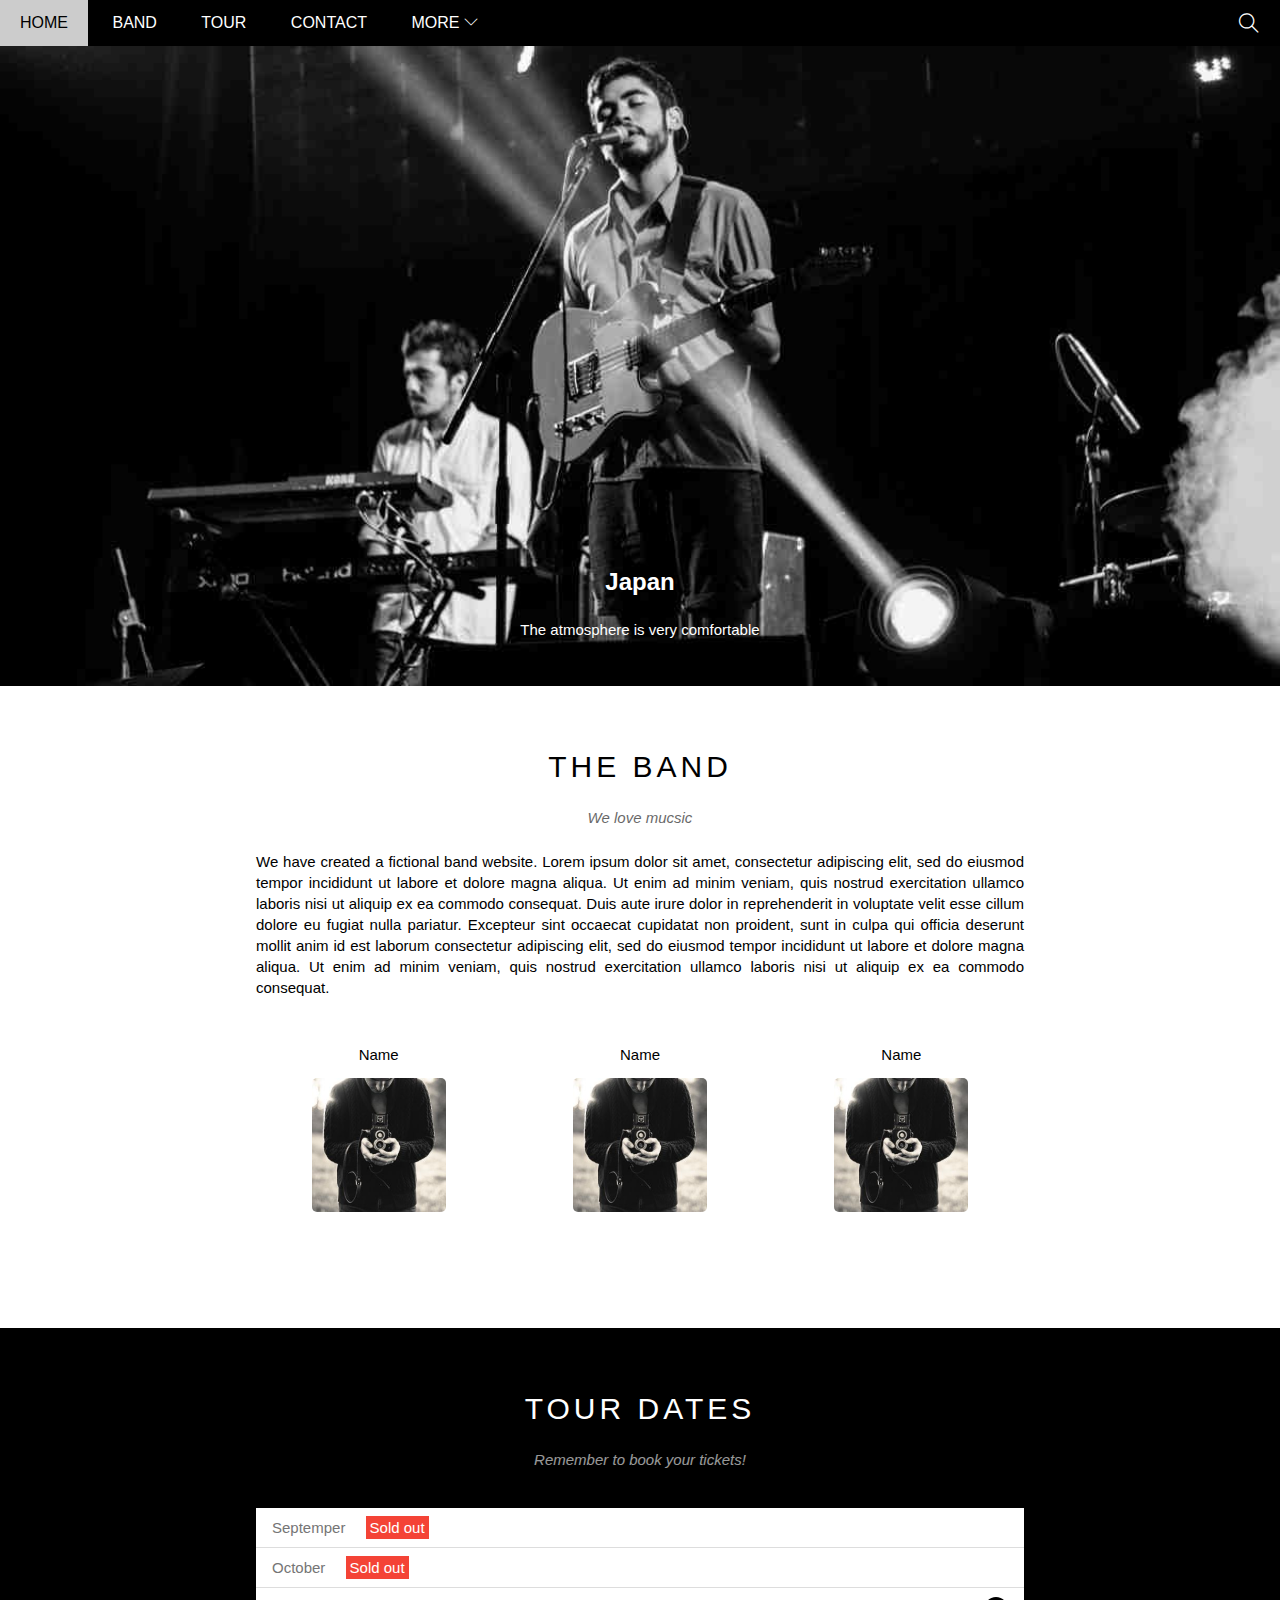
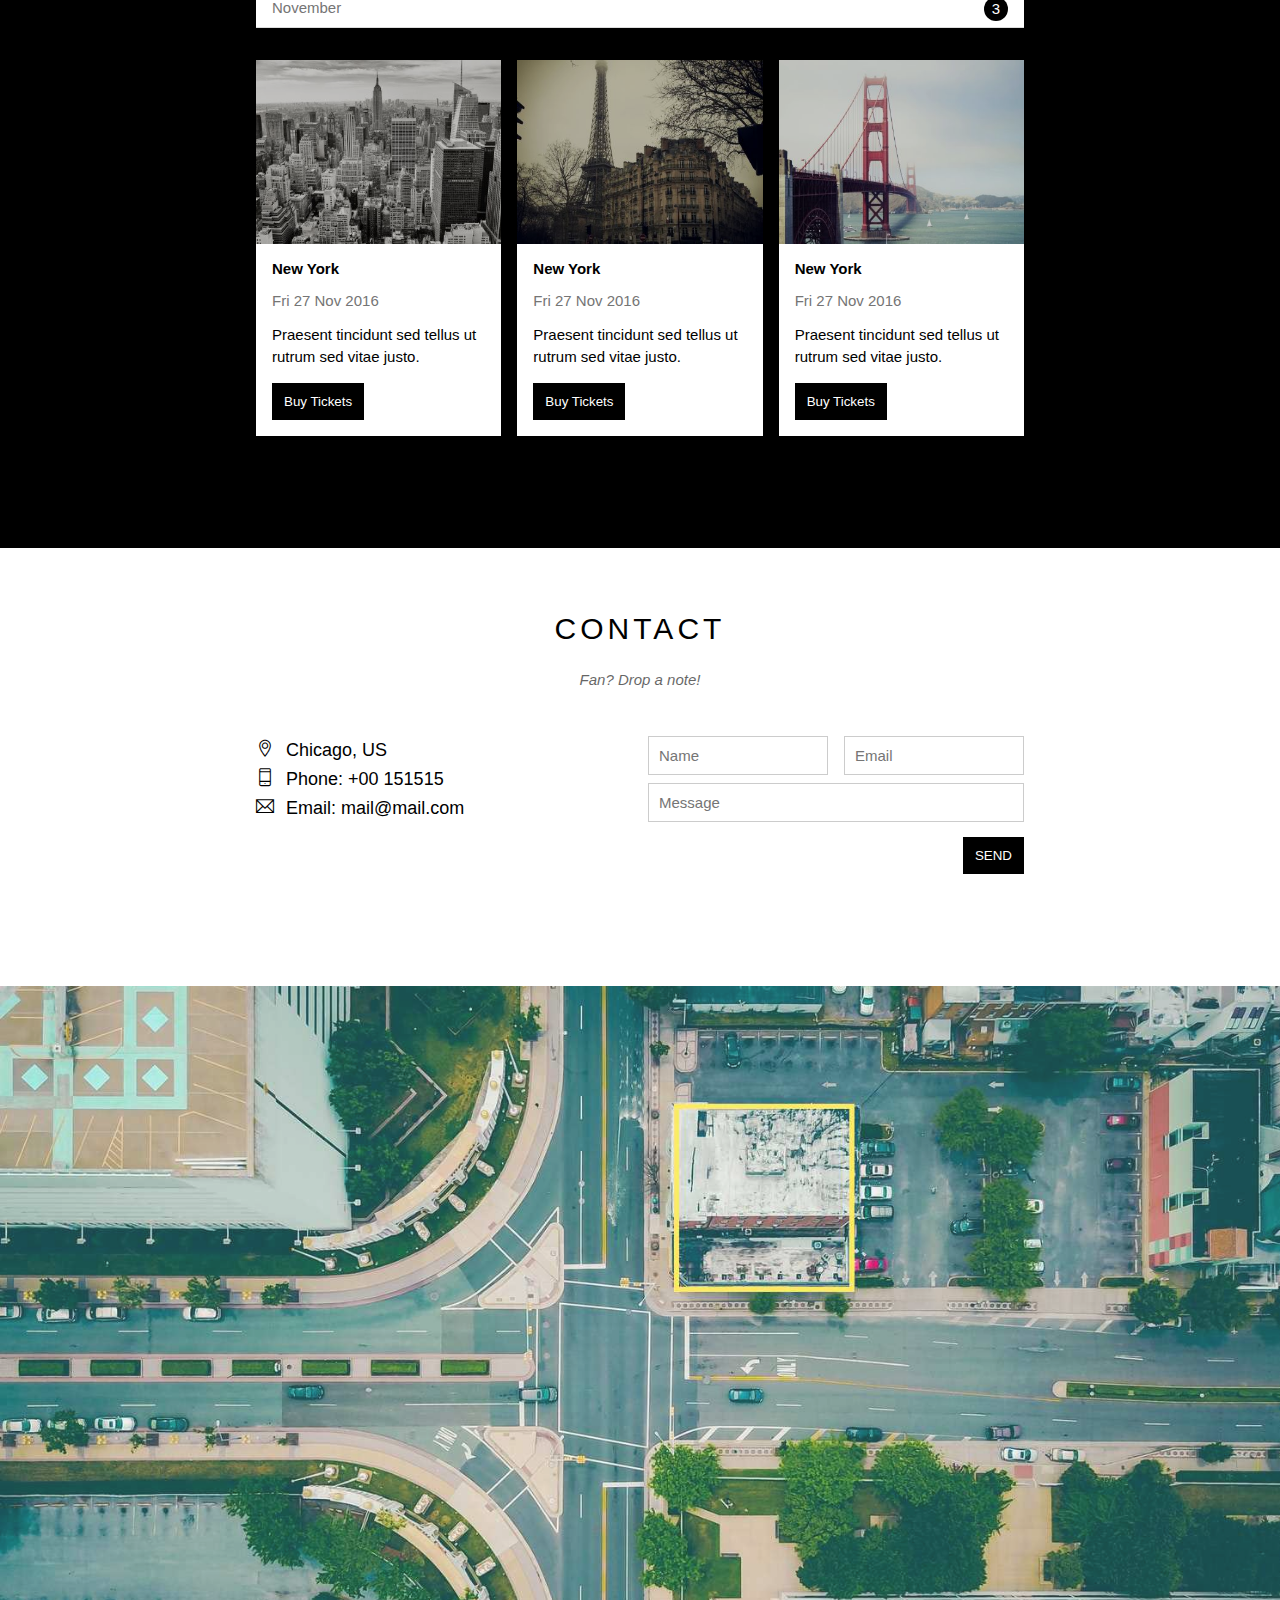
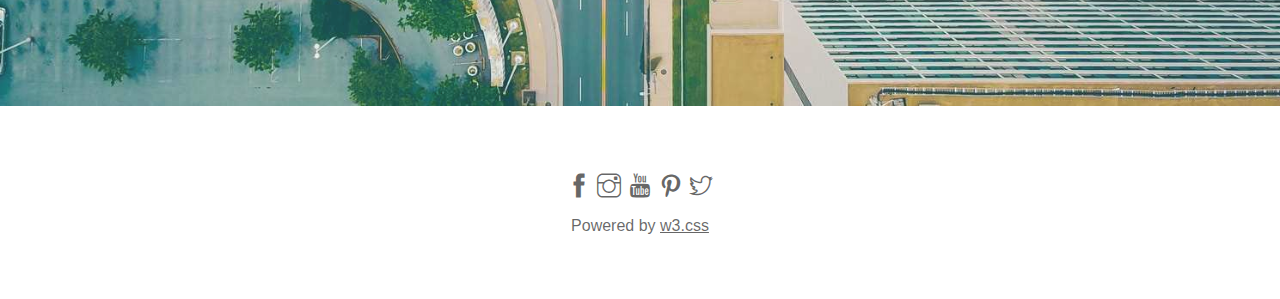
<file: index.html>
<!DOCTYPE html>
<html lang="en">
<head>
    <meta charset="UTF-8">
    <meta name="viewport" content="width=device-width, initial-scale=1.0">
    <title>The Band</title>
    <link rel="icon" href="https://i.pinimg.com/564x/3c/a7/85/3ca785189bca6b973f5dec49eaf86a78.jpg" type="image/x-icon" />
    <link rel="stylesheet" href="./assets/css/style.css">
    <link rel="stylesheet" href="./assets/themify-icons/themify-icons.css">
</head>
<body>
    <div id="main">
        <div id="header">
            <ul id="nav">
                <li><a href="#">Home</a></li>
                <li><a href="#band">Band</a></li>
                <li><a href="#tour">Tour</a></li>
                <li><a href="#contact">Contact</a></li>
                <li>
                    <a href="#">
                        More
                        <i class="nav-arrow-down ti-angle-down"></i>
                    </a>
                    <ul class="subnav">
                        <li><a href="#">Merchandies</a></li>
                        <li><a href="#">Extras</a></li>
                        <li><a href="#">Media</a></li>
                    </ul>
                </li>
            </ul>
            <div class="search-btn">
                <i class="search-icon ti-search"></i>
            </div>
        </div>


        <div id="slider">
            <div class="text-content">
                <h2 class="text-headingg">Japan</h2>
                <div class="text-discription">The atmosphere is very comfortable</div>
            </div>
        </div>

        
        <div id="content">
            <!-- About section -->
            <div id="band" class="content-section">
                <h2 class="section-heading">THE BAND</h2>
                <p class="section-sub-heading">We love mucsic</p>
                <p class="about-text">
                    We have created a fictional band website. 
                    Lorem ipsum dolor sit amet, consectetur adipiscing elit, sed do eiusmod tempor incididunt ut labore et dolore magna aliqua. 
                    Ut enim ad minim veniam, quis nostrud exercitation ullamco laboris nisi ut aliquip ex ea commodo consequat. 
                    Duis aute irure dolor in reprehenderit in voluptate velit esse cillum dolore eu fugiat nulla pariatur. 
                    Excepteur sint occaecat cupidatat non proident, sunt in culpa qui officia deserunt mollit anim id est laborum consectetur adipiscing elit, 
                    sed do eiusmod tempor incididunt ut labore et dolore magna aliqua. Ut enim ad minim veniam, quis nostrud exercitation ullamco laboris nisi ut aliquip ex ea commodo consequat.
                </p>
                <div class="row members-list">
                    <div class="col col-third text-center">
                        <p class="member-name">Name</p>
                        <img src="/assets/img/member1.jpg" alt="" class="member-img">
                    </div>

                    <div class="col col-third text-center">
                        <p class="member-name">Name</p>
                        <img src="/assets/img/member1.jpg" alt="" class="member-img">
                    </div>

                    <div class="col col-third text-center">
                        <p class="member-name">Name</p>
                        <img src="/assets/img/member1.jpg" alt="" class="member-img">
                    </div>
                </div>
                
            </div>

            <!-- Tour section -->
            <div id ="tour" class="tour-section">
                <div class="content-section">
                    <h2 class="section-heading text-white">TOUR DATES</h2>
                    <p class="section-sub-heading text-white">Remember to book your tickets!</p>

                    <!-- Tickets -->
                    <ul class="tickets-list">
                        <li>Septemper <span class="sold-out">Sold out</span></li>
                        <li>October <span class="sold-out">Sold out</span></li>
                        <li>November <span class="quantity">3</span></li>
                    </ul>

                    <!-- Places -->
                    <div class="row places-list">
                        <div class="col col-third">
                            <img src="/assets/img/card1.jpg" alt="New York" class="place-img">
                            <div class="place-body">
                                <h3 class="place-heading">New York</h3>
                                <p class="place-time">Fri 27 Nov 2016</p>
                                <div class="place-des">Praesent tincidunt sed tellus ut rutrum sed vitae justo.</div>
                                <button class="btn js-buy-ticket" >Buy Tickets</button>
                            </div>
                        </div>

                        <div class="col col-third">
                            <img src="/assets/img/card2.jpg" alt="New York" class="place-img">
                            <div class="place-body">
                                <h3 class="place-heading">New York</h3>
                                <p class="place-time">Fri 27 Nov 2016</p>
                                <div class="place-des">Praesent tincidunt sed tellus ut rutrum sed vitae justo.</div>
                                <button class="btn js-buy-ticket" >Buy Tickets</button>
                            </div>
                        </div>

                        <div class="col col-third">
                            <img src="/assets/img/card3.jpg" alt="New York" class="place-img">
                            <div class="place-body">
                                <h3 class="place-heading">New York</h3>
                                <p class="place-time">Fri 27 Nov 2016</p>
                                <div class="place-des">Praesent tincidunt sed tellus ut rutrum sed vitae justo.</div>
                                <button class="btn js-buy-ticket" >Buy Tickets</>
                            </div>
                        </div>
                    </div>
                </div>
            </div>


            <!-- Begin: Contact section -->
            <div id="contact" class="content-section">
                <h2 class="section-heading">CONTACT</h2>
                <p class="section-sub-heading">Fan? Drop a note!</p>
                
                <div class="row contact-content">
                    <div class="col col-half contact-info">
                        <p><i class="ti-location-pin"></i>Chicago, US</p>
                        <p><i class="ti-mobile"></i>Phone: +00 151515</p>
                        <p><i class="ti-email"></i>Email: mail@mail.com</p>
                    </div>
                    <div class="col col-half contact-form">
                        <form action="">
                            <div class="row">
                                <div class="col col-half">
                                    <input type="text" name="" placeholder="Name" required id="" class="form-control">
                                </div>
                                <div class="col col-half">
                                    <input type="email" name="" placeholder="Email" required id="" class="form-control">
                                </div>
                            
                              
                            </div>
                            
                            <div class="row mt-8 ">
                                <div class="col col-full">
                                    <input type="text" name="" placeholder="Message" required id="" class="form-control">
                                </div>
                            </div>

                            <input class="btn pull-center mt-16"  type="submit" value="SEND">
                        </form>
                    </div>
                </div>
    
            </div>
            <!-- End: Contact section -->
            <div class="map-section">
                <img src="/assets/img/map.jpg" alt="">
            </div>

            
        </div>


        <div id="footer">
            <div class="social-list">
                <a href=""><i class="ti-facebook"></i></a>
                <a href=""><i class="ti-instagram"></i></a>
                <a href=""><i class="ti-youtube"></i></a>
                <a href=""><i class="ti-pinterest"></i></a>
                <a href=""><i class="ti-twitter"></i></a>
                <a href=""><i class="ti-linked"></i></a>
            </div>
            <p class="copyright">Powered by <a href="">w3.css</a></p>
        </div>
 
    </div>

    <div class="modal js-modal">
        <div class="modal-container js-modal-contaner">
            <div class="modal-close js-modal-close">
                <i class="ti-close"></i>
            </div>

            <header class="modal-header">
                <i class="modal-heading-icon ti-bag"></i>
                <p class="modal-header-name">Tickets</p>
            </header>

            <div class="modal-body">
                <lable for="ticket-quantity"  class="modal-lable">
                    <i class="ti-shopping-cart"></i>
                    Tickets, $15 per person
                </lable>
                <input id="ticket-quantity" type="text" class="modal-input" placeholder="How many ?">

                <lable for="ticket-email"  class="modal-lable">
                    <i class="ti-user"></i>
                   Send To
                </lable>
                <input id="ticket-email" type="email" class="modal-input" placeholder="Enter email">
            
                <button id="buy-ticket">
                    Pay
                    <i class="ti-check"></i>
                </button>
            </div>

            <footer class="modal-footer">
                <p class="modal-help">Need <a href="#">help?</a></p>
            </footer>
        </div>
    </div>

    <script>
        const buyBtns = document.querySelectorAll('.js-buy-ticket')
        const modal = document.querySelector('.js-modal')
        const modalContainer = document.querySelector('.js-modal-contaner')
        const modalClose = document.querySelector('.js-modal-close')


        // Hàm hiển thị modal mua vé (thêm class open vào modal)
        function showBuyTickets() {
            modal.classList.add('open')
        }

        // Hàm ẩn modal mua vé (gở bỏ class open của modal)
        function hideBuyTickets() {
            modal.classList.remove('open')
        }


        // Lặp qua từng thẻ button và nghe hành vi click
        for (const buyBtn of buyBtns) {
            buyBtn.addEventListener('click', showBuyTickets)
        }


        // Nghe hành vi click vào button close
        modalClose.addEventListener('click',hideBuyTickets)

        modal.addEventListener('click',hideBuyTickets )

        modalContainer.addEventListener('click',function (event) {
            event.stopPropagation()
        })
    </script>

</body>
</html>
</file>
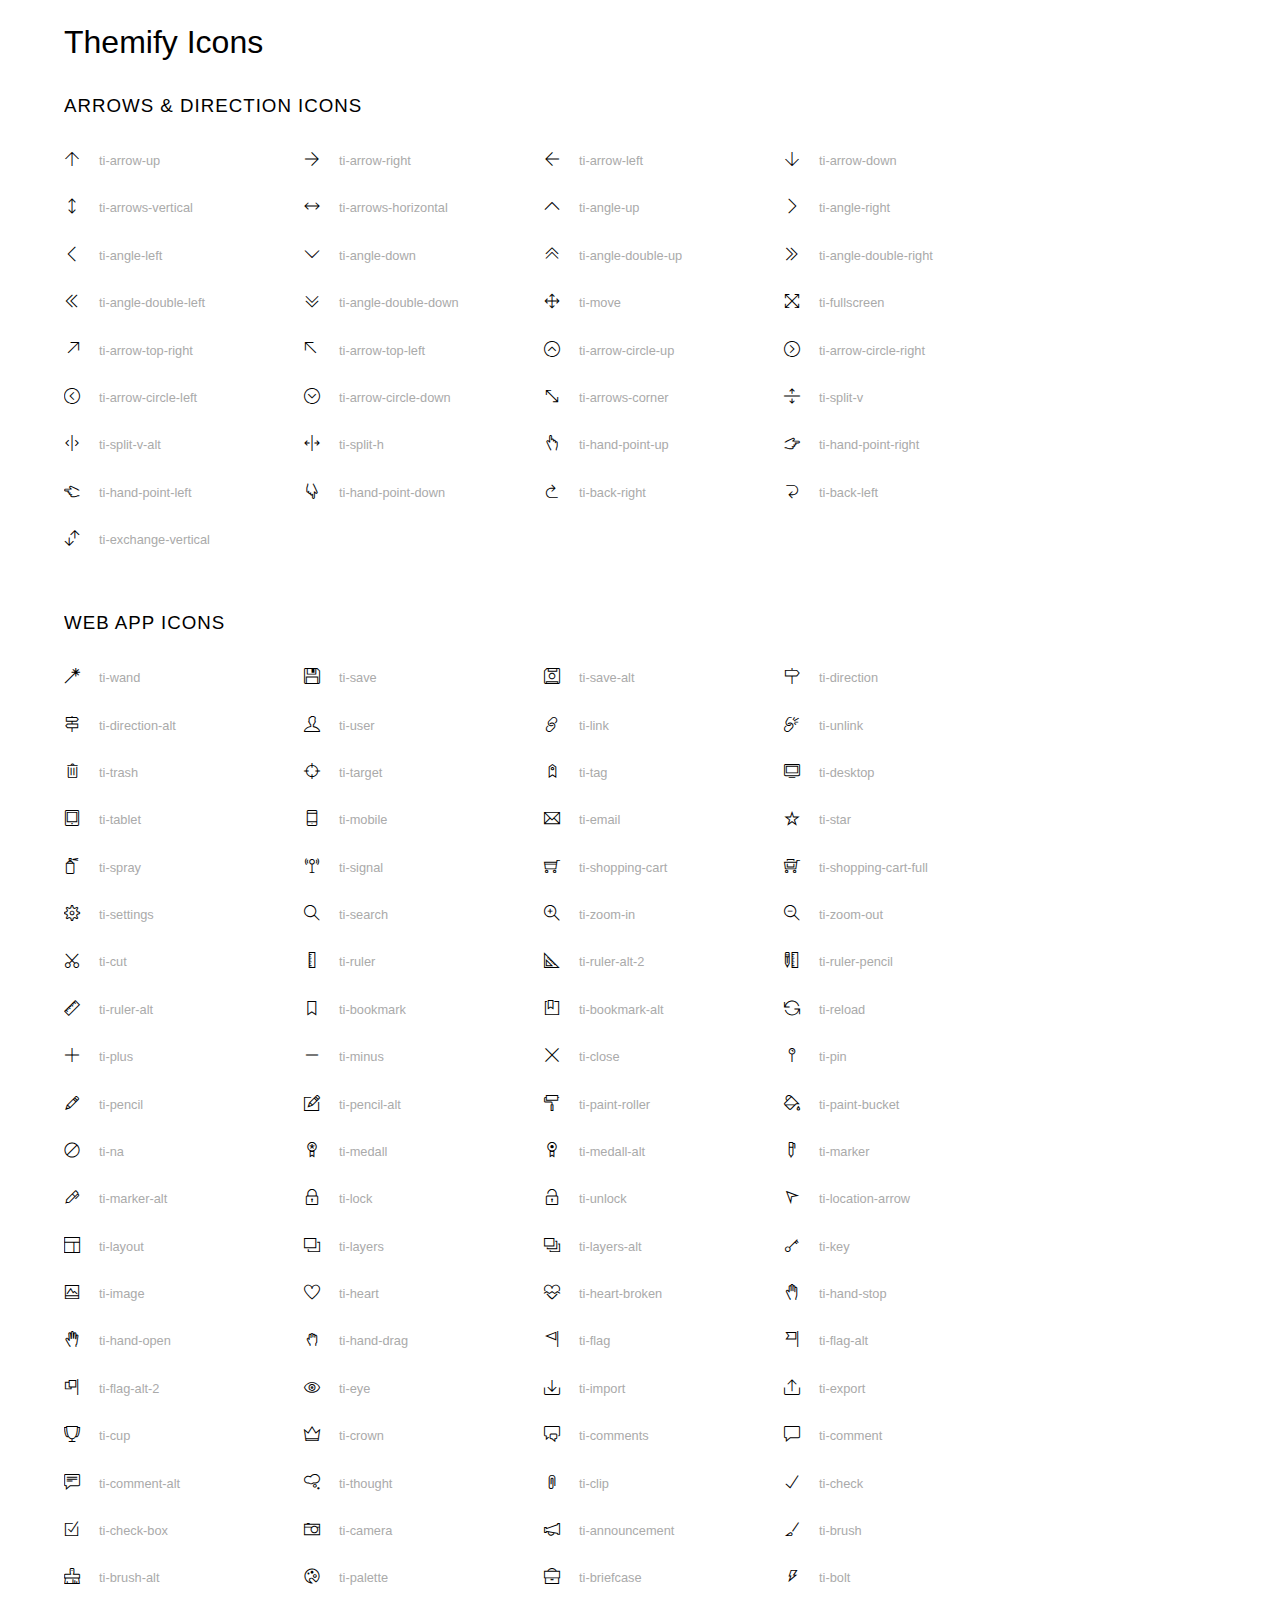
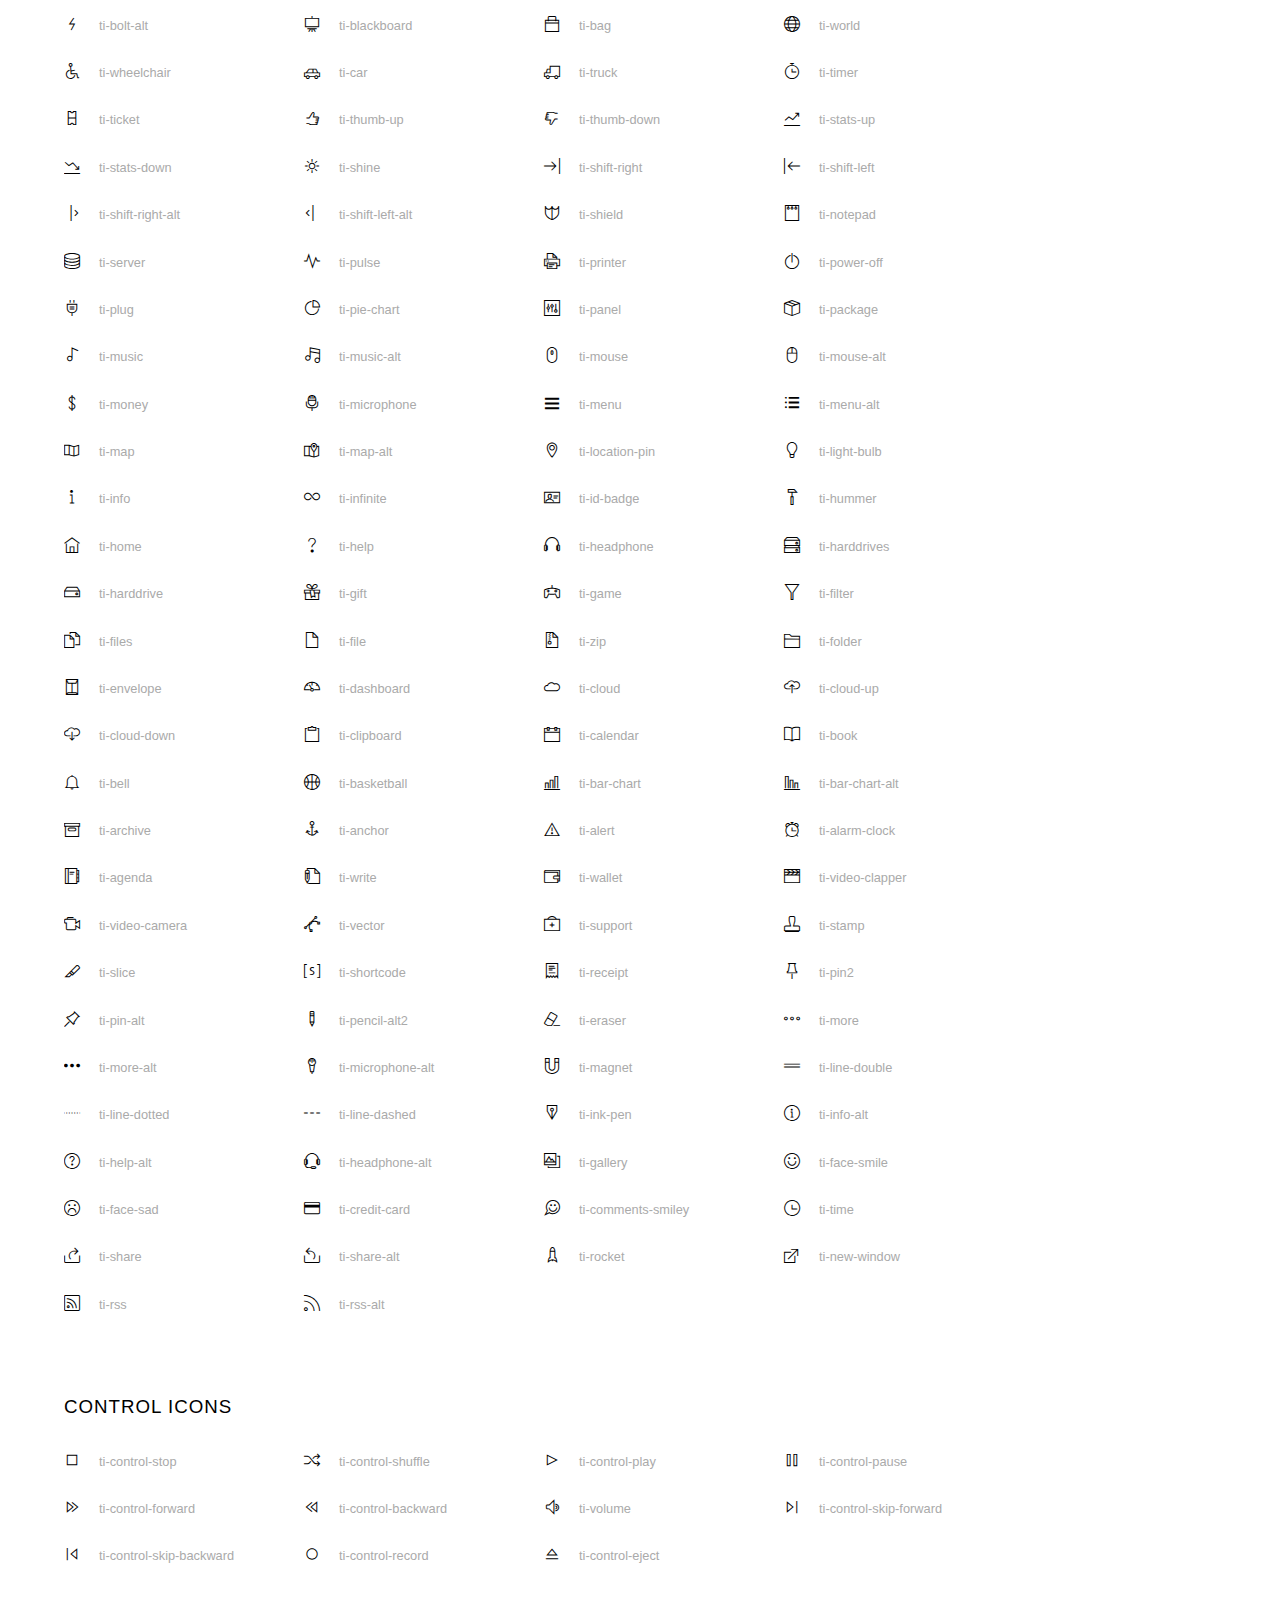
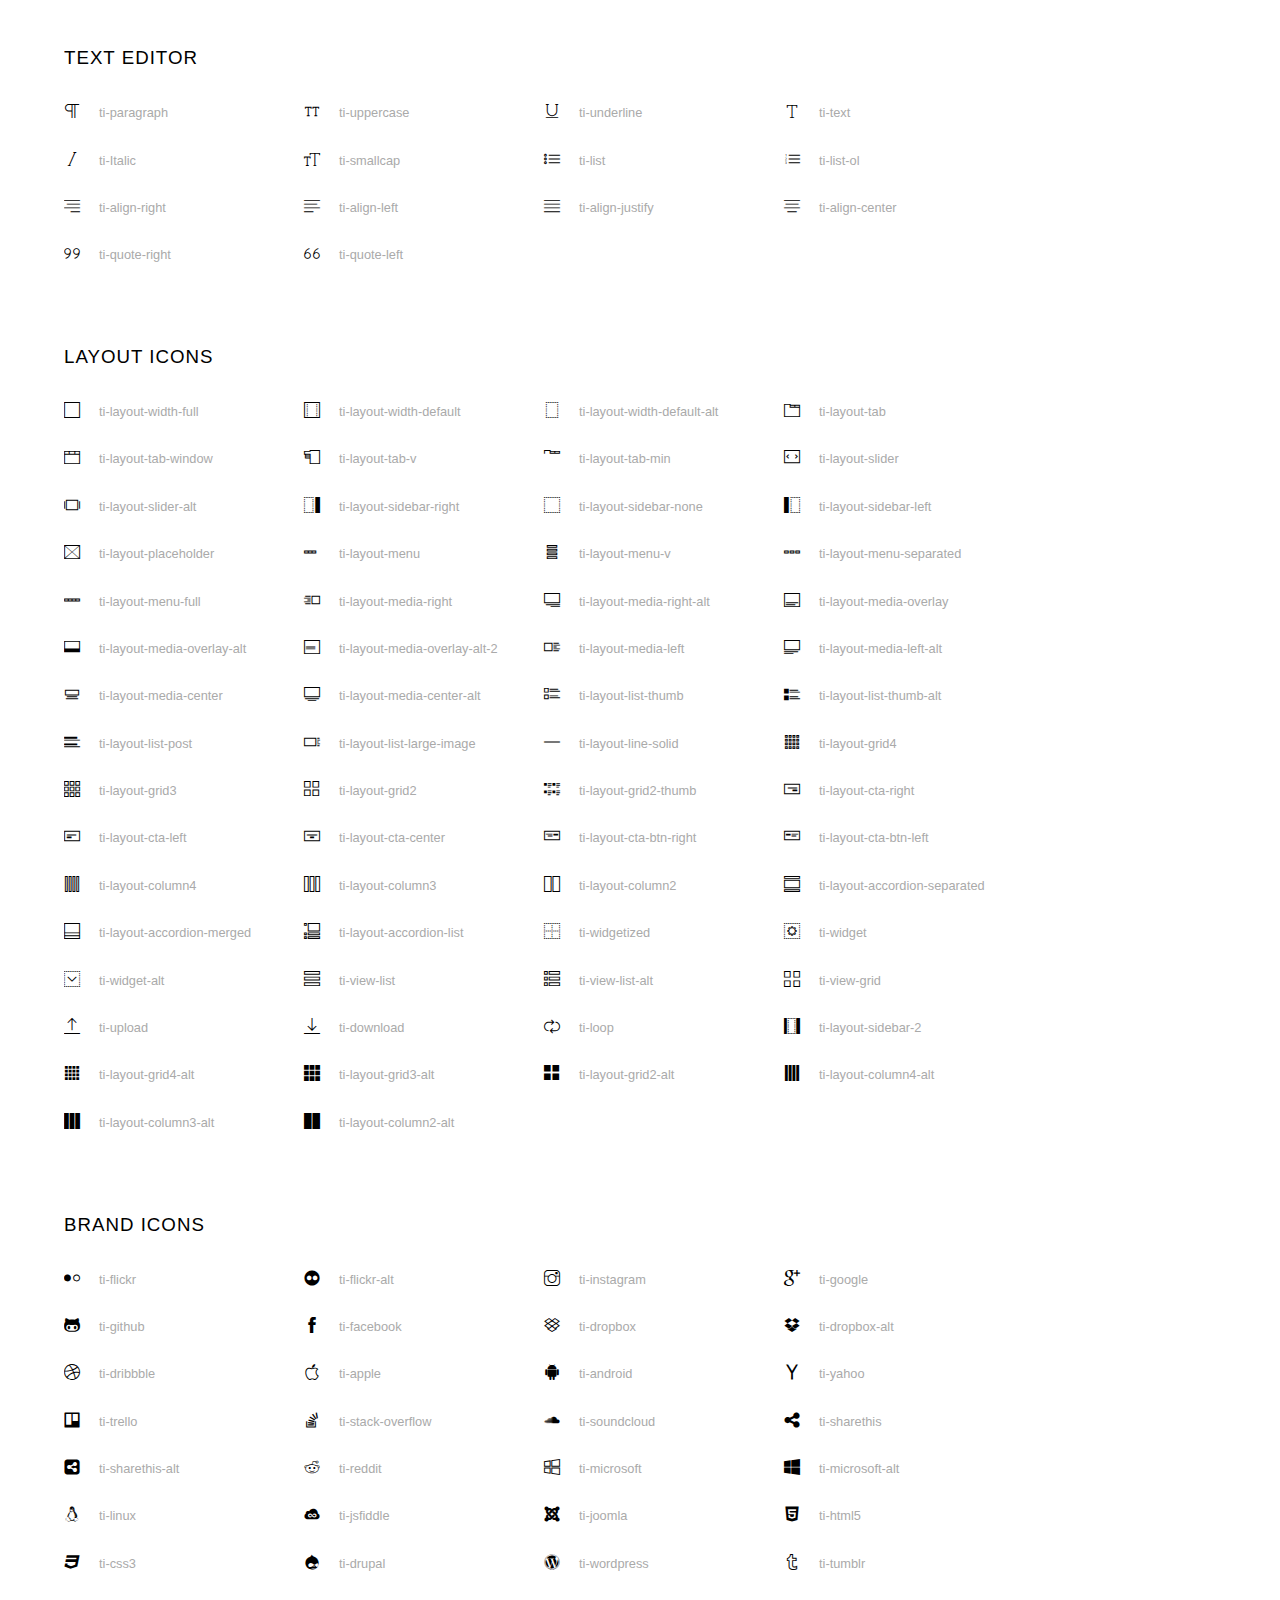
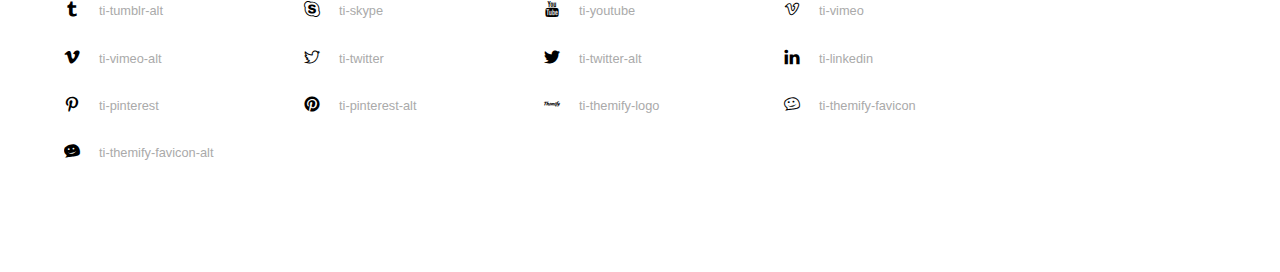
<file: assets/themify-icons/index.html>
<!doctype html>
<html>
<head>
	<meta charset="utf-8">
	<title>Themify Icon Font</title>
	<meta name="viewport" content="width=device-width">
	<link rel="stylesheet" href="demo-files/demo.css">
	<link rel="stylesheet" href="themify-icons.css">
	<!--[if lt IE 8]><!-->
	<link rel="stylesheet" href="ie7/ie7.css">
	<!--<![endif]-->
</head>
<body>
	<h1>Themify Icons</h1>

	<div class="icon-section">

		<div class="icon-section">
			<h3>Arrows &amp; Direction Icons </h3>

			<div class="icon-container">
				<span class="ti-arrow-up"></span><span class="icon-name"> ti-arrow-up</span>
			</div>
			<div class="icon-container">
				<span class="ti-arrow-right"></span><span class="icon-name"> ti-arrow-right</span>
			</div>
			<div class="icon-container">
				<span class="ti-arrow-left"></span><span class="icon-name"> ti-arrow-left</span>
			</div>
			<div class="icon-container">
				<span class="ti-arrow-down"></span><span class="icon-name"> ti-arrow-down</span>
			</div>
			<div class="icon-container">
				<span class="ti-arrows-vertical"></span><span class="icon-name"> ti-arrows-vertical</span>
			</div>
			<div class="icon-container">
				<span class="ti-arrows-horizontal"></span><span class="icon-name"> ti-arrows-horizontal</span>
			</div>
			<div class="icon-container">
				<span class="ti-angle-up"></span><span class="icon-name"> ti-angle-up</span>
			</div>
			<div class="icon-container">
				<span class="ti-angle-right"></span><span class="icon-name"> ti-angle-right</span>
			</div>
			<div class="icon-container">
				<span class="ti-angle-left"></span><span class="icon-name"> ti-angle-left</span>
			</div>
			<div class="icon-container">
				<span class="ti-angle-down"></span><span class="icon-name"> ti-angle-down</span>
			</div>	
			<div class="icon-container">
				<span class="ti-angle-double-up"></span><span class="icon-name"> ti-angle-double-up</span>
			</div>
			<div class="icon-container">
				<span class="ti-angle-double-right"></span><span class="icon-name"> ti-angle-double-right</span>
			</div>
			<div class="icon-container">
				<span class="ti-angle-double-left"></span><span class="icon-name"> ti-angle-double-left</span>
			</div>
			<div class="icon-container">
				<span class="ti-angle-double-down"></span><span class="icon-name"> ti-angle-double-down</span>
			</div>					
			<div class="icon-container">
				<span class="ti-move"></span><span class="icon-name"> ti-move</span>
			</div>
			<div class="icon-container">
				<span class="ti-fullscreen"></span><span class="icon-name"> ti-fullscreen</span>
			</div>
			<div class="icon-container">
				<span class="ti-arrow-top-right"></span><span class="icon-name"> ti-arrow-top-right</span>
			</div>
			<div class="icon-container">
				<span class="ti-arrow-top-left"></span><span class="icon-name"> ti-arrow-top-left</span>
			</div>
			<div class="icon-container">
				<span class="ti-arrow-circle-up"></span><span class="icon-name"> ti-arrow-circle-up</span>
			</div>
			<div class="icon-container">
				<span class="ti-arrow-circle-right"></span><span class="icon-name"> ti-arrow-circle-right</span>
			</div>
			<div class="icon-container">
				<span class="ti-arrow-circle-left"></span><span class="icon-name"> ti-arrow-circle-left</span>
			</div>
			<div class="icon-container">
				<span class="ti-arrow-circle-down"></span><span class="icon-name"> ti-arrow-circle-down</span>
			</div>
			<div class="icon-container">
				<span class="ti-arrows-corner"></span><span class="icon-name"> ti-arrows-corner</span>
			</div>
			<div class="icon-container">
				<span class="ti-split-v"></span><span class="icon-name"> ti-split-v</span>
			</div>

			<div class="icon-container">
				<span class="ti-split-v-alt"></span><span class="icon-name"> ti-split-v-alt</span>
			</div>
			<div class="icon-container">
				<span class="ti-split-h"></span><span class="icon-name"> ti-split-h</span>
			</div>
			<div class="icon-container">
				<span class="ti-hand-point-up"></span><span class="icon-name"> ti-hand-point-up</span>
			</div>
			<div class="icon-container">
				<span class="ti-hand-point-right"></span><span class="icon-name"> ti-hand-point-right</span>
			</div>
			<div class="icon-container">
				<span class="ti-hand-point-left"></span><span class="icon-name"> ti-hand-point-left</span>
			</div>
			<div class="icon-container">
				<span class="ti-hand-point-down"></span><span class="icon-name"> ti-hand-point-down</span>
			</div>
			<div class="icon-container">
				<span class="ti-back-right"></span><span class="icon-name"> ti-back-right</span>
			</div>
			<div class="icon-container">
				<span class="ti-back-left"></span><span class="icon-name"> ti-back-left</span>
			</div>
			<div class="icon-container">
				<span class="ti-exchange-vertical"></span><span class="icon-name"> ti-exchange-vertical</span>
			</div>

		</div> <!-- Arrows Icons -->



		<h3>Web App Icons</h3>
		
		<div class="icon-section">

			<div class="icon-container">
				<span class="ti-wand"></span><span class="icon-name"> ti-wand</span>
			</div>
			<div class="icon-container">
				<span class="ti-save"></span><span class="icon-name"> ti-save</span>
			</div>
			<div class="icon-container">
				<span class="ti-save-alt"></span><span class="icon-name"> ti-save-alt</span>
			</div>

			<div class="icon-container">
				<span class="ti-direction"></span><span class="icon-name"> ti-direction</span>
			</div>
			<div class="icon-container">
				<span class="ti-direction-alt"></span><span class="icon-name"> ti-direction-alt</span>
			</div>
			<div class="icon-container">
				<span class="ti-user"></span><span class="icon-name"> ti-user</span>
			</div>
			<div class="icon-container">
				<span class="ti-link"></span><span class="icon-name"> ti-link</span>
			</div>
			<div class="icon-container">
				<span class="ti-unlink"></span><span class="icon-name"> ti-unlink</span>
			</div>
			<div class="icon-container">
				<span class="ti-trash"></span><span class="icon-name"> ti-trash</span>
			</div>
			<div class="icon-container">
				<span class="ti-target"></span><span class="icon-name"> ti-target</span>
			</div>
			<div class="icon-container">
				<span class="ti-tag"></span><span class="icon-name"> ti-tag</span>
			</div>
			<div class="icon-container">
				<span class="ti-desktop"></span><span class="icon-name"> ti-desktop</span>
			</div>
			<div class="icon-container">
				<span class="ti-tablet"></span><span class="icon-name"> ti-tablet</span>
			</div>
			<div class="icon-container">
				<span class="ti-mobile"></span><span class="icon-name"> ti-mobile</span>
			</div>
			<div class="icon-container">
				<span class="ti-email"></span><span class="icon-name"> ti-email</span>
			</div>	
			<div class="icon-container">
				<span class="ti-star"></span><span class="icon-name"> ti-star</span>
			</div>
			<div class="icon-container">
				<span class="ti-spray"></span><span class="icon-name"> ti-spray</span>
			</div>
			<div class="icon-container">
				<span class="ti-signal"></span><span class="icon-name"> ti-signal</span>
			</div>
			<div class="icon-container">
				<span class="ti-shopping-cart"></span><span class="icon-name"> ti-shopping-cart</span>
			</div>
			<div class="icon-container">
				<span class="ti-shopping-cart-full"></span><span class="icon-name"> ti-shopping-cart-full</span>
			</div>
			<div class="icon-container">
				<span class="ti-settings"></span><span class="icon-name"> ti-settings</span>
			</div>
			<div class="icon-container">
				<span class="ti-search"></span><span class="icon-name"> ti-search</span>
			</div>
			<div class="icon-container">
				<span class="ti-zoom-in"></span><span class="icon-name"> ti-zoom-in</span>
			</div>
			<div class="icon-container">
				<span class="ti-zoom-out"></span><span class="icon-name"> ti-zoom-out</span>
			</div>
			<div class="icon-container">
				<span class="ti-cut"></span><span class="icon-name"> ti-cut</span>
			</div>
			<div class="icon-container">
				<span class="ti-ruler"></span><span class="icon-name"> ti-ruler</span>
			</div>
			<div class="icon-container">
				<span class="ti-ruler-alt-2"></span><span class="icon-name"> ti-ruler-alt-2</span>
			</div>			
			<div class="icon-container">
				<span class="ti-ruler-pencil"></span><span class="icon-name"> ti-ruler-pencil</span>
			</div>
			<div class="icon-container">
				<span class="ti-ruler-alt"></span><span class="icon-name"> ti-ruler-alt</span>
			</div>
			<div class="icon-container">
				<span class="ti-bookmark"></span><span class="icon-name"> ti-bookmark</span>
			</div>
			<div class="icon-container">
				<span class="ti-bookmark-alt"></span><span class="icon-name"> ti-bookmark-alt</span>
			</div>
			<div class="icon-container">
				<span class="ti-reload"></span><span class="icon-name"> ti-reload</span>
			</div>
			<div class="icon-container">
				<span class="ti-plus"></span><span class="icon-name"> ti-plus</span>
			</div>
			<div class="icon-container">
				<span class="ti-minus"></span><span class="icon-name"> ti-minus</span>
			</div>
			<div class="icon-container">
				<span class="ti-close"></span><span class="icon-name"> ti-close</span>
			</div>			
			<div class="icon-container">
				<span class="ti-pin"></span><span class="icon-name"> ti-pin</span>
			</div>
			<div class="icon-container">
				<span class="ti-pencil"></span><span class="icon-name"> ti-pencil</span>
			</div>
					
		  	<div class="icon-container">
				<span class="ti-pencil-alt"></span><span class="icon-name"> ti-pencil-alt</span>
			</div>
			<div class="icon-container">
				<span class="ti-paint-roller"></span><span class="icon-name"> ti-paint-roller</span>
			</div>
			<div class="icon-container">
				<span class="ti-paint-bucket"></span><span class="icon-name"> ti-paint-bucket</span>
			</div>
			<div class="icon-container">
				<span class="ti-na"></span><span class="icon-name"> ti-na</span>
			</div>
			<div class="icon-container">
				<span class="ti-medall"></span><span class="icon-name"> ti-medall</span>
			</div>
			<div class="icon-container">
				<span class="ti-medall-alt"></span><span class="icon-name"> ti-medall-alt</span>
			</div>
			<div class="icon-container">
				<span class="ti-marker"></span><span class="icon-name"> ti-marker</span>
			</div>
			<div class="icon-container">
				<span class="ti-marker-alt"></span><span class="icon-name"> ti-marker-alt</span>
			</div>

			<div class="icon-container">
				<span class="ti-lock"></span><span class="icon-name"> ti-lock</span>
			</div>
			<div class="icon-container">
				<span class="ti-unlock"></span><span class="icon-name"> ti-unlock</span>
			</div>
			<div class="icon-container">
				<span class="ti-location-arrow"></span><span class="icon-name"> ti-location-arrow</span>
			</div>
			<div class="icon-container">
				<span class="ti-layout"></span><span class="icon-name"> ti-layout</span>
			</div>
			<div class="icon-container">
				<span class="ti-layers"></span><span class="icon-name"> ti-layers</span>
			</div>
			<div class="icon-container">
				<span class="ti-layers-alt"></span><span class="icon-name"> ti-layers-alt</span>
			</div>
			<div class="icon-container">
				<span class="ti-key"></span><span class="icon-name"> ti-key</span>
			</div>
			<div class="icon-container">
				<span class="ti-image"></span><span class="icon-name"> ti-image</span>
			</div>
			<div class="icon-container">
				<span class="ti-heart"></span><span class="icon-name"> ti-heart</span>
			</div>
			<div class="icon-container">
				<span class="ti-heart-broken"></span><span class="icon-name"> ti-heart-broken</span>
			</div>
			<div class="icon-container">
				<span class="ti-hand-stop"></span><span class="icon-name"> ti-hand-stop</span>
			</div>
			<div class="icon-container">
				<span class="ti-hand-open"></span><span class="icon-name"> ti-hand-open</span>
			</div>
			<div class="icon-container">
				<span class="ti-hand-drag"></span><span class="icon-name"> ti-hand-drag</span>
			</div>
			<div class="icon-container">
				<span class="ti-flag"></span><span class="icon-name"> ti-flag</span>
			</div>
			<div class="icon-container">
				<span class="ti-flag-alt"></span><span class="icon-name"> ti-flag-alt</span>
			</div>
			<div class="icon-container">
				<span class="ti-flag-alt-2"></span><span class="icon-name"> ti-flag-alt-2</span>
			</div>
			<div class="icon-container">
				<span class="ti-eye"></span><span class="icon-name"> ti-eye</span>
			</div>
			<div class="icon-container">
				<span class="ti-import"></span><span class="icon-name"> ti-import</span>
			</div>			
			<div class="icon-container">
				<span class="ti-export"></span><span class="icon-name"> ti-export</span>
			</div>
			<div class="icon-container">
				<span class="ti-cup"></span><span class="icon-name"> ti-cup</span>
			</div>
			<div class="icon-container">
				<span class="ti-crown"></span><span class="icon-name"> ti-crown</span>
			</div>
			<div class="icon-container">
				<span class="ti-comments"></span><span class="icon-name"> ti-comments</span>
			</div>
			<div class="icon-container">
				<span class="ti-comment"></span><span class="icon-name"> ti-comment</span>
			</div>
			<div class="icon-container">
				<span class="ti-comment-alt"></span><span class="icon-name"> ti-comment-alt</span>
			</div>
			<div class="icon-container">
				<span class="ti-thought"></span><span class="icon-name"> ti-thought</span>
			</div>			
			<div class="icon-container">
				<span class="ti-clip"></span><span class="icon-name"> ti-clip</span>
			</div>

			<div class="icon-container">
				<span class="ti-check"></span><span class="icon-name"> ti-check</span>
			</div>
			<div class="icon-container">
				<span class="ti-check-box"></span><span class="icon-name"> ti-check-box</span>
			</div>
			<div class="icon-container">
				<span class="ti-camera"></span><span class="icon-name"> ti-camera</span>
			</div>
			<div class="icon-container">
				<span class="ti-announcement"></span><span class="icon-name"> ti-announcement</span>
			</div>
			<div class="icon-container">
				<span class="ti-brush"></span><span class="icon-name"> ti-brush</span>
			</div>
			<div class="icon-container">
				<span class="ti-brush-alt"></span><span class="icon-name"> ti-brush-alt</span>
			</div>
			<div class="icon-container">
				<span class="ti-palette"></span><span class="icon-name"> ti-palette</span>
			</div>			
			<div class="icon-container">
				<span class="ti-briefcase"></span><span class="icon-name"> ti-briefcase</span>
			</div>
			<div class="icon-container">
				<span class="ti-bolt"></span><span class="icon-name"> ti-bolt</span>
			</div>
			<div class="icon-container">
				<span class="ti-bolt-alt"></span><span class="icon-name"> ti-bolt-alt</span>
			</div>
			<div class="icon-container">
				<span class="ti-blackboard"></span><span class="icon-name"> ti-blackboard</span>
			</div>
			<div class="icon-container">
				<span class="ti-bag"></span><span class="icon-name"> ti-bag</span>
			</div>
			<div class="icon-container">
				<span class="ti-world"></span><span class="icon-name"> ti-world</span>
			</div>
			<div class="icon-container">
				<span class="ti-wheelchair"></span><span class="icon-name"> ti-wheelchair</span>
			</div>
			<div class="icon-container">
				<span class="ti-car"></span><span class="icon-name"> ti-car</span>
			</div>
			<div class="icon-container">
				<span class="ti-truck"></span><span class="icon-name"> ti-truck</span>
			</div>
			<div class="icon-container">
				<span class="ti-timer"></span><span class="icon-name"> ti-timer</span>
			</div>
			<div class="icon-container">
				<span class="ti-ticket"></span><span class="icon-name"> ti-ticket</span>
			</div>
			<div class="icon-container">
				<span class="ti-thumb-up"></span><span class="icon-name"> ti-thumb-up</span>
			</div>
			<div class="icon-container">
				<span class="ti-thumb-down"></span><span class="icon-name"> ti-thumb-down</span>
			</div>

			<div class="icon-container">
				<span class="ti-stats-up"></span><span class="icon-name"> ti-stats-up</span>
			</div>
			<div class="icon-container">
				<span class="ti-stats-down"></span><span class="icon-name"> ti-stats-down</span>
			</div>
			<div class="icon-container">
				<span class="ti-shine"></span><span class="icon-name"> ti-shine</span>
			</div>
			<div class="icon-container">
				<span class="ti-shift-right"></span><span class="icon-name"> ti-shift-right</span>
			</div>
			<div class="icon-container">
				<span class="ti-shift-left"></span><span class="icon-name"> ti-shift-left</span>
			</div>

			<div class="icon-container">
				<span class="ti-shift-right-alt"></span><span class="icon-name"> ti-shift-right-alt</span>
			</div>
			<div class="icon-container">
				<span class="ti-shift-left-alt"></span><span class="icon-name"> ti-shift-left-alt</span>
			</div>
			<div class="icon-container">
				<span class="ti-shield"></span><span class="icon-name"> ti-shield</span>
			</div>
			<div class="icon-container">
				<span class="ti-notepad"></span><span class="icon-name"> ti-notepad</span>
			</div>
			<div class="icon-container">
				<span class="ti-server"></span><span class="icon-name"> ti-server</span>
			</div>

			<div class="icon-container">
				<span class="ti-pulse"></span><span class="icon-name"> ti-pulse</span>
			</div>
			<div class="icon-container">
				<span class="ti-printer"></span><span class="icon-name"> ti-printer</span>
			</div>
			<div class="icon-container">
				<span class="ti-power-off"></span><span class="icon-name"> ti-power-off</span>
			</div>
			<div class="icon-container">
				<span class="ti-plug"></span><span class="icon-name"> ti-plug</span>
			</div>
			<div class="icon-container">
				<span class="ti-pie-chart"></span><span class="icon-name"> ti-pie-chart</span>
			</div>

			<div class="icon-container">
				<span class="ti-panel"></span><span class="icon-name"> ti-panel</span>
			</div>
			<div class="icon-container">
				<span class="ti-package"></span><span class="icon-name"> ti-package</span>
			</div>
			<div class="icon-container">
				<span class="ti-music"></span><span class="icon-name"> ti-music</span>
			</div>
			<div class="icon-container">
				<span class="ti-music-alt"></span><span class="icon-name"> ti-music-alt</span>
			</div>
			<div class="icon-container">
				<span class="ti-mouse"></span><span class="icon-name"> ti-mouse</span>
			</div>
			<div class="icon-container">
				<span class="ti-mouse-alt"></span><span class="icon-name"> ti-mouse-alt</span>
			</div>
			<div class="icon-container">
				<span class="ti-money"></span><span class="icon-name"> ti-money</span>
			</div>
			<div class="icon-container">
				<span class="ti-microphone"></span><span class="icon-name"> ti-microphone</span>
			</div>
			<div class="icon-container">
				<span class="ti-menu"></span><span class="icon-name"> ti-menu</span>
			</div>
			<div class="icon-container">
				<span class="ti-menu-alt"></span><span class="icon-name"> ti-menu-alt</span>
			</div>
			<div class="icon-container">
				<span class="ti-map"></span><span class="icon-name"> ti-map</span>
			</div>
			<div class="icon-container">
				<span class="ti-map-alt"></span><span class="icon-name"> ti-map-alt</span>
			</div>

			<div class="icon-container">
				<span class="ti-location-pin"></span><span class="icon-name"> ti-location-pin</span>
			</div>

			<div class="icon-container">
				<span class="ti-light-bulb"></span><span class="icon-name"> ti-light-bulb</span>
			</div>
			<div class="icon-container">
				<span class="ti-info"></span><span class="icon-name"> ti-info</span>
			</div>
			<div class="icon-container">
				<span class="ti-infinite"></span><span class="icon-name"> ti-infinite</span>
			</div>
			<div class="icon-container">
				<span class="ti-id-badge"></span><span class="icon-name"> ti-id-badge</span>
			</div>
			<div class="icon-container">
				<span class="ti-hummer"></span><span class="icon-name"> ti-hummer</span>
			</div>
			<div class="icon-container">
				<span class="ti-home"></span><span class="icon-name"> ti-home</span>
			</div>
			<div class="icon-container">
				<span class="ti-help"></span><span class="icon-name"> ti-help</span>
			</div>
			<div class="icon-container">
				<span class="ti-headphone"></span><span class="icon-name"> ti-headphone</span>
			</div>
			<div class="icon-container">
				<span class="ti-harddrives"></span><span class="icon-name"> ti-harddrives</span>
			</div>
			<div class="icon-container">
				<span class="ti-harddrive"></span><span class="icon-name"> ti-harddrive</span>
			</div>
			<div class="icon-container">
				<span class="ti-gift"></span><span class="icon-name"> ti-gift</span>
			</div>
			<div class="icon-container">
				<span class="ti-game"></span><span class="icon-name"> ti-game</span>
			</div>
			<div class="icon-container">
				<span class="ti-filter"></span><span class="icon-name"> ti-filter</span>
			</div>
			<div class="icon-container">
				<span class="ti-files"></span><span class="icon-name"> ti-files</span>
			</div>
			<div class="icon-container">
				<span class="ti-file"></span><span class="icon-name"> ti-file</span>
			</div>
			<div class="icon-container">
				<span class="ti-zip"></span><span class="icon-name"> ti-zip</span>
			</div>
			<div class="icon-container">
				<span class="ti-folder"></span><span class="icon-name"> ti-folder</span>
			</div>			
			<div class="icon-container">
				<span class="ti-envelope"></span><span class="icon-name"> ti-envelope</span>
			</div>


			<div class="icon-container">
				<span class="ti-dashboard"></span><span class="icon-name"> ti-dashboard</span>
			</div>
			<div class="icon-container">
				<span class="ti-cloud"></span><span class="icon-name"> ti-cloud</span>
			</div>
			<div class="icon-container">
				<span class="ti-cloud-up"></span><span class="icon-name"> ti-cloud-up</span>
			</div>
			<div class="icon-container">
				<span class="ti-cloud-down"></span><span class="icon-name"> ti-cloud-down</span>
			</div>
			<div class="icon-container">
				<span class="ti-clipboard"></span><span class="icon-name"> ti-clipboard</span>
			</div>
			<div class="icon-container">
				<span class="ti-calendar"></span><span class="icon-name"> ti-calendar</span>
			</div>
			<div class="icon-container">
				<span class="ti-book"></span><span class="icon-name"> ti-book</span>
			</div>
			<div class="icon-container">
				<span class="ti-bell"></span><span class="icon-name"> ti-bell</span>
			</div>
			<div class="icon-container">
				<span class="ti-basketball"></span><span class="icon-name"> ti-basketball</span>
			</div>
			<div class="icon-container">
				<span class="ti-bar-chart"></span><span class="icon-name"> ti-bar-chart</span>
			</div>
			<div class="icon-container">
				<span class="ti-bar-chart-alt"></span><span class="icon-name"> ti-bar-chart-alt</span>
			</div>


			<div class="icon-container">
				<span class="ti-archive"></span><span class="icon-name"> ti-archive</span>
			</div>
			<div class="icon-container">
				<span class="ti-anchor"></span><span class="icon-name"> ti-anchor</span>
			</div>

			<div class="icon-container">
				<span class="ti-alert"></span><span class="icon-name"> ti-alert</span>
			</div>
			<div class="icon-container">
				<span class="ti-alarm-clock"></span><span class="icon-name"> ti-alarm-clock</span>
			</div>
			<div class="icon-container">
				<span class="ti-agenda"></span><span class="icon-name"> ti-agenda</span>
			</div>
			<div class="icon-container">
				<span class="ti-write"></span><span class="icon-name"> ti-write</span>
			</div>

			<div class="icon-container">
				<span class="ti-wallet"></span><span class="icon-name"> ti-wallet</span>
			</div>
			<div class="icon-container">
				<span class="ti-video-clapper"></span><span class="icon-name"> ti-video-clapper</span>
			</div>
			<div class="icon-container">
				<span class="ti-video-camera"></span><span class="icon-name"> ti-video-camera</span>
			</div>
			<div class="icon-container">
				<span class="ti-vector"></span><span class="icon-name"> ti-vector</span>
			</div>

			<div class="icon-container">
				<span class="ti-support"></span><span class="icon-name"> ti-support</span>
			</div>
			<div class="icon-container">
				<span class="ti-stamp"></span><span class="icon-name"> ti-stamp</span>
			</div>
			<div class="icon-container">
				<span class="ti-slice"></span><span class="icon-name"> ti-slice</span>
			</div>
			<div class="icon-container">
				<span class="ti-shortcode"></span><span class="icon-name"> ti-shortcode</span>
			</div>
			<div class="icon-container">
				<span class="ti-receipt"></span><span class="icon-name"> ti-receipt</span>
			</div>
			<div class="icon-container">
				<span class="ti-pin2"></span><span class="icon-name"> ti-pin2</span>
			</div>
			<div class="icon-container">
				<span class="ti-pin-alt"></span><span class="icon-name"> ti-pin-alt</span>
			</div>
			<div class="icon-container">
				<span class="ti-pencil-alt2"></span><span class="icon-name"> ti-pencil-alt2</span>
			</div>
			<div class="icon-container">
				<span class="ti-eraser"></span><span class="icon-name"> ti-eraser</span>
			</div>			
			<div class="icon-container">
				<span class="ti-more"></span><span class="icon-name"> ti-more</span>
			</div>
			<div class="icon-container">
				<span class="ti-more-alt"></span><span class="icon-name"> ti-more-alt</span>
			</div>
			<div class="icon-container">
				<span class="ti-microphone-alt"></span><span class="icon-name"> ti-microphone-alt</span>
			</div>
			<div class="icon-container">
				<span class="ti-magnet"></span><span class="icon-name"> ti-magnet</span>
			</div>
			<div class="icon-container">
				<span class="ti-line-double"></span><span class="icon-name"> ti-line-double</span>
			</div>
			<div class="icon-container">
				<span class="ti-line-dotted"></span><span class="icon-name"> ti-line-dotted</span>
			</div>
			<div class="icon-container">
				<span class="ti-line-dashed"></span><span class="icon-name"> ti-line-dashed</span>
			</div>

			<div class="icon-container">
				<span class="ti-ink-pen"></span><span class="icon-name"> ti-ink-pen</span>
			</div>
			<div class="icon-container">
				<span class="ti-info-alt"></span><span class="icon-name"> ti-info-alt</span>
			</div>
			<div class="icon-container">
				<span class="ti-help-alt"></span><span class="icon-name"> ti-help-alt</span>
			</div>
			<div class="icon-container">
				<span class="ti-headphone-alt"></span><span class="icon-name"> ti-headphone-alt</span>
			</div>

			<div class="icon-container">
				<span class="ti-gallery"></span><span class="icon-name"> ti-gallery</span>
			</div>
			<div class="icon-container">
				<span class="ti-face-smile"></span><span class="icon-name"> ti-face-smile</span>
			</div>
			<div class="icon-container">
				<span class="ti-face-sad"></span><span class="icon-name"> ti-face-sad</span>
			</div>
			<div class="icon-container">
				<span class="ti-credit-card"></span><span class="icon-name"> ti-credit-card</span>
			</div>
			<div class="icon-container">
				<span class="ti-comments-smiley"></span><span class="icon-name"> ti-comments-smiley</span>
			</div>
			<div class="icon-container">
				<span class="ti-time"></span><span class="icon-name"> ti-time</span>
			</div>
			<div class="icon-container">
				<span class="ti-share"></span><span class="icon-name"> ti-share</span>
			</div>
			<div class="icon-container">
				<span class="ti-share-alt"></span><span class="icon-name"> ti-share-alt</span>
			</div>
			<div class="icon-container">
				<span class="ti-rocket"></span><span class="icon-name"> ti-rocket</span>
			</div>

			<div class="icon-container">
				<span class="ti-new-window"></span><span class="icon-name"> ti-new-window</span>
			</div>

			<div class="icon-container">
				<span class="ti-rss"></span><span class="icon-name"> ti-rss</span>
			</div>

			<div class="icon-container">
				<span class="ti-rss-alt"></span><span class="icon-name"> ti-rss-alt</span>
			</div>
			
		</div><!-- Web App Icons -->


		<div class="icon-section">
			<h3>Control Icons</h3>
			<div class="icon-container">
				<span class="ti-control-stop"></span><span class="icon-name"> ti-control-stop</span>
			</div>
			<div class="icon-container">
				<span class="ti-control-shuffle"></span><span class="icon-name"> ti-control-shuffle</span>
			</div>
			<div class="icon-container">
				<span class="ti-control-play"></span><span class="icon-name"> ti-control-play</span>
			</div>
			<div class="icon-container">
				<span class="ti-control-pause"></span><span class="icon-name"> ti-control-pause</span>
			</div>
			<div class="icon-container">
				<span class="ti-control-forward"></span><span class="icon-name"> ti-control-forward</span>
			</div>
			<div class="icon-container">
				<span class="ti-control-backward"></span><span class="icon-name"> ti-control-backward</span>
			</div>	
			<div class="icon-container">
				<span class="ti-volume"></span><span class="icon-name"> ti-volume</span>
			</div>
			<div class="icon-container">
				<span class="ti-control-skip-forward"></span><span class="icon-name"> ti-control-skip-forward</span>
			</div>
			<div class="icon-container">
				<span class="ti-control-skip-backward"></span><span class="icon-name"> ti-control-skip-backward</span>
			</div>
			<div class="icon-container">
				<span class="ti-control-record"></span><span class="icon-name"> ti-control-record</span>
			</div>
			<div class="icon-container">
				<span class="ti-control-eject"></span><span class="icon-name"> ti-control-eject</span>
			</div>			
		</div> <!-- Control Icons -->


		<div class="icon-section">
			<h3>Text Editor</h3>

			<div class="icon-container">
				<span class="ti-paragraph"></span><span class="icon-name"> ti-paragraph</span>
			</div>
			<div class="icon-container">
				<span class="ti-uppercase"></span><span class="icon-name"> ti-uppercase</span>
			</div>

			<div class="icon-container">
				<span class="ti-underline"></span><span class="icon-name"> ti-underline</span>
			</div>
			<div class="icon-container">
				<span class="ti-text"></span><span class="icon-name"> ti-text</span>
			</div>
			<div class="icon-container">
				<span class="ti-Italic"></span><span class="icon-name"> ti-Italic</span>
			</div>
			<div class="icon-container">
				<span class="ti-smallcap"></span><span class="icon-name"> ti-smallcap</span>
			</div>
			<div class="icon-container">
				<span class="ti-list"></span><span class="icon-name"> ti-list</span>
			</div>
			<div class="icon-container">
				<span class="ti-list-ol"></span><span class="icon-name"> ti-list-ol</span>
			</div>
			<div class="icon-container">
				<span class="ti-align-right"></span><span class="icon-name"> ti-align-right</span>
			</div>
			<div class="icon-container">
				<span class="ti-align-left"></span><span class="icon-name"> ti-align-left</span>
			</div>
			<div class="icon-container">
				<span class="ti-align-justify"></span><span class="icon-name"> ti-align-justify</span>
			</div>
			<div class="icon-container">
				<span class="ti-align-center"></span><span class="icon-name"> ti-align-center</span>
			</div>
			<div class="icon-container">
				<span class="ti-quote-right"></span><span class="icon-name"> ti-quote-right</span>
			</div>
			<div class="icon-container">
				<span class="ti-quote-left"></span><span class="icon-name"> ti-quote-left</span>
			</div>

		</div> <!-- Text Editor -->



		<div class="icon-section">
			<h3>Layout Icons</h3>
			<div class="icon-container">
				<span class="ti-layout-width-full"></span><span class="icon-name"> ti-layout-width-full</span>
			</div>
			<div class="icon-container">
				<span class="ti-layout-width-default"></span><span class="icon-name"> ti-layout-width-default</span>
			</div>
			<div class="icon-container">
				<span class="ti-layout-width-default-alt"></span><span class="icon-name"> ti-layout-width-default-alt</span>
			</div>
			<div class="icon-container">
				<span class="ti-layout-tab"></span><span class="icon-name"> ti-layout-tab</span>
			</div>
			<div class="icon-container">
				<span class="ti-layout-tab-window"></span><span class="icon-name"> ti-layout-tab-window</span>
			</div>
			<div class="icon-container">
				<span class="ti-layout-tab-v"></span><span class="icon-name"> ti-layout-tab-v</span>
			</div>
			<div class="icon-container">
				<span class="ti-layout-tab-min"></span><span class="icon-name"> ti-layout-tab-min</span>
			</div>
			<div class="icon-container">
				<span class="ti-layout-slider"></span><span class="icon-name"> ti-layout-slider</span>
			</div>
			<div class="icon-container">
				<span class="ti-layout-slider-alt"></span><span class="icon-name"> ti-layout-slider-alt</span>
			</div>
			<div class="icon-container">
				<span class="ti-layout-sidebar-right"></span><span class="icon-name"> ti-layout-sidebar-right</span>
			</div>
			<div class="icon-container">
				<span class="ti-layout-sidebar-none"></span><span class="icon-name"> ti-layout-sidebar-none</span>
			</div>
			<div class="icon-container">
				<span class="ti-layout-sidebar-left"></span><span class="icon-name"> ti-layout-sidebar-left</span>
			</div>
			<div class="icon-container">
				<span class="ti-layout-placeholder"></span><span class="icon-name"> ti-layout-placeholder</span>
			</div>
			<div class="icon-container">
				<span class="ti-layout-menu"></span><span class="icon-name"> ti-layout-menu</span>
			</div>
			<div class="icon-container">
				<span class="ti-layout-menu-v"></span><span class="icon-name"> ti-layout-menu-v</span>
			</div>
			<div class="icon-container">
				<span class="ti-layout-menu-separated"></span><span class="icon-name"> ti-layout-menu-separated</span>
			</div>
			<div class="icon-container">
				<span class="ti-layout-menu-full"></span><span class="icon-name"> ti-layout-menu-full</span>
			</div>
			<div class="icon-container">
				<span class="ti-layout-media-right"></span><span class="icon-name"> ti-layout-media-right</span>
			</div>
			<div class="icon-container">
				<span class="ti-layout-media-right-alt"></span><span class="icon-name"> ti-layout-media-right-alt</span>
			</div>
			<div class="icon-container">
				<span class="ti-layout-media-overlay"></span><span class="icon-name"> ti-layout-media-overlay</span>
			</div>
			<div class="icon-container">
				<span class="ti-layout-media-overlay-alt"></span><span class="icon-name"> ti-layout-media-overlay-alt</span>
			</div>
			<div class="icon-container">
				<span class="ti-layout-media-overlay-alt-2"></span><span class="icon-name"> ti-layout-media-overlay-alt-2</span>
			</div>
			<div class="icon-container">
				<span class="ti-layout-media-left"></span><span class="icon-name"> ti-layout-media-left</span>
			</div>
			<div class="icon-container">
				<span class="ti-layout-media-left-alt"></span><span class="icon-name"> ti-layout-media-left-alt</span>
			</div>
			<div class="icon-container">
				<span class="ti-layout-media-center"></span><span class="icon-name"> ti-layout-media-center</span>
			</div>
			<div class="icon-container">
				<span class="ti-layout-media-center-alt"></span><span class="icon-name"> ti-layout-media-center-alt</span>
			</div>
			<div class="icon-container">
				<span class="ti-layout-list-thumb"></span><span class="icon-name"> ti-layout-list-thumb</span>
			</div>
			<div class="icon-container">
				<span class="ti-layout-list-thumb-alt"></span><span class="icon-name"> ti-layout-list-thumb-alt</span>
			</div>
			<div class="icon-container">
				<span class="ti-layout-list-post"></span><span class="icon-name"> ti-layout-list-post</span>
			</div>
			<div class="icon-container">
				<span class="ti-layout-list-large-image"></span><span class="icon-name"> ti-layout-list-large-image</span>
			</div>
			<div class="icon-container">
				<span class="ti-layout-line-solid"></span><span class="icon-name"> ti-layout-line-solid</span>
			</div>
			<div class="icon-container">
				<span class="ti-layout-grid4"></span><span class="icon-name"> ti-layout-grid4</span>
			</div>
			<div class="icon-container">
				<span class="ti-layout-grid3"></span><span class="icon-name"> ti-layout-grid3</span>
			</div>
			<div class="icon-container">
				<span class="ti-layout-grid2"></span><span class="icon-name"> ti-layout-grid2</span>
			</div>
			<div class="icon-container">
				<span class="ti-layout-grid2-thumb"></span><span class="icon-name"> ti-layout-grid2-thumb</span>
			</div>
			<div class="icon-container">
				<span class="ti-layout-cta-right"></span><span class="icon-name"> ti-layout-cta-right</span>
			</div>
			<div class="icon-container">
				<span class="ti-layout-cta-left"></span><span class="icon-name"> ti-layout-cta-left</span>
			</div>
			<div class="icon-container">
				<span class="ti-layout-cta-center"></span><span class="icon-name"> ti-layout-cta-center</span>
			</div>
			<div class="icon-container">
				<span class="ti-layout-cta-btn-right"></span><span class="icon-name"> ti-layout-cta-btn-right</span>
			</div>
			<div class="icon-container">
				<span class="ti-layout-cta-btn-left"></span><span class="icon-name"> ti-layout-cta-btn-left</span>
			</div>
			<div class="icon-container">
				<span class="ti-layout-column4"></span><span class="icon-name"> ti-layout-column4</span>
			</div>
			<div class="icon-container">
				<span class="ti-layout-column3"></span><span class="icon-name"> ti-layout-column3</span>
			</div>
			<div class="icon-container">
				<span class="ti-layout-column2"></span><span class="icon-name"> ti-layout-column2</span>
			</div>
			<div class="icon-container">
				<span class="ti-layout-accordion-separated"></span><span class="icon-name"> ti-layout-accordion-separated</span>
			</div>
			<div class="icon-container">
				<span class="ti-layout-accordion-merged"></span><span class="icon-name"> ti-layout-accordion-merged</span>
			</div>
			<div class="icon-container">
				<span class="ti-layout-accordion-list"></span><span class="icon-name"> ti-layout-accordion-list</span>
			</div>
			<div class="icon-container">
				<span class="ti-widgetized"></span><span class="icon-name"> ti-widgetized</span>
			</div>
			<div class="icon-container">
				<span class="ti-widget"></span><span class="icon-name"> ti-widget</span>
			</div>
			<div class="icon-container">
				<span class="ti-widget-alt"></span><span class="icon-name"> ti-widget-alt</span>
			</div>
			<div class="icon-container">
				<span class="ti-view-list"></span><span class="icon-name"> ti-view-list</span>
			</div>
			<div class="icon-container">
				<span class="ti-view-list-alt"></span><span class="icon-name"> ti-view-list-alt</span>
			</div>
			<div class="icon-container">
				<span class="ti-view-grid"></span><span class="icon-name"> ti-view-grid</span>
			</div>
			<div class="icon-container">
				<span class="ti-upload"></span><span class="icon-name"> ti-upload</span>
			</div>
			<div class="icon-container">
				<span class="ti-download"></span><span class="icon-name"> ti-download</span>
			</div>	
			<div class="icon-container">
				<span class="ti-loop"></span><span class="icon-name"> ti-loop</span>
			</div>
			<div class="icon-container">
				<span class="ti-layout-sidebar-2"></span><span class="icon-name"> ti-layout-sidebar-2</span>
			</div>
			<div class="icon-container">
				<span class="ti-layout-grid4-alt"></span><span class="icon-name"> ti-layout-grid4-alt</span>
			</div>
			<div class="icon-container">
				<span class="ti-layout-grid3-alt"></span><span class="icon-name"> ti-layout-grid3-alt</span>
			</div>
			<div class="icon-container">
				<span class="ti-layout-grid2-alt"></span><span class="icon-name"> ti-layout-grid2-alt</span>
			</div>
			<div class="icon-container">
				<span class="ti-layout-column4-alt"></span><span class="icon-name"> ti-layout-column4-alt</span>
			</div>
			<div class="icon-container">
				<span class="ti-layout-column3-alt"></span><span class="icon-name"> ti-layout-column3-alt</span>
			</div>
			<div class="icon-container">
				<span class="ti-layout-column2-alt"></span><span class="icon-name"> ti-layout-column2-alt</span>
			</div>		


		</div> <!-- Layout Icons -->


		<div class="icon-section">
			<h3>Brand Icons</h3>

			<div class="icon-container">
				<span class="ti-flickr"></span><span class="icon-name"> ti-flickr</span>
			</div>
			<div class="icon-container">
				<span class="ti-flickr-alt"></span><span class="icon-name"> ti-flickr-alt</span>
			</div>			
			<div class="icon-container">
				<span class="ti-instagram"></span><span class="icon-name"> ti-instagram</span>
			</div>
			<div class="icon-container">
				<span class="ti-google"></span><span class="icon-name"> ti-google</span>
			</div>
			<div class="icon-container">
				<span class="ti-github"></span><span class="icon-name"> ti-github</span>
			</div>

			<div class="icon-container">
				<span class="ti-facebook"></span><span class="icon-name"> ti-facebook</span>
			</div>
			<div class="icon-container">
				<span class="ti-dropbox"></span><span class="icon-name"> ti-dropbox</span>
			</div>
			<div class="icon-container">
				<span class="ti-dropbox-alt"></span><span class="icon-name"> ti-dropbox-alt</span>
			</div>
			<div class="icon-container">
				<span class="ti-dribbble"></span><span class="icon-name"> ti-dribbble</span>
			</div>
			<div class="icon-container">
				<span class="ti-apple"></span><span class="icon-name"> ti-apple</span>
			</div>
			<div class="icon-container">
				<span class="ti-android"></span><span class="icon-name"> ti-android</span>
			</div>
			<div class="icon-container">
				<span class="ti-yahoo"></span><span class="icon-name"> ti-yahoo</span>
			</div>
			<div class="icon-container">
				<span class="ti-trello"></span><span class="icon-name"> ti-trello</span>
			</div>
			<div class="icon-container">
				<span class="ti-stack-overflow"></span><span class="icon-name"> ti-stack-overflow</span>
			</div>
			<div class="icon-container">
				<span class="ti-soundcloud"></span><span class="icon-name"> ti-soundcloud</span>
			</div>
			<div class="icon-container">
				<span class="ti-sharethis"></span><span class="icon-name"> ti-sharethis</span>
			</div>
			<div class="icon-container">
				<span class="ti-sharethis-alt"></span><span class="icon-name"> ti-sharethis-alt</span>
			</div>
			<div class="icon-container">
				<span class="ti-reddit"></span><span class="icon-name"> ti-reddit</span>
			</div>

			<div class="icon-container">
				<span class="ti-microsoft"></span><span class="icon-name"> ti-microsoft</span>
			</div>
			<div class="icon-container">
				<span class="ti-microsoft-alt"></span><span class="icon-name"> ti-microsoft-alt</span>
			</div>
			<div class="icon-container">
				<span class="ti-linux"></span><span class="icon-name"> ti-linux</span>
			</div>
			<div class="icon-container">
				<span class="ti-jsfiddle"></span><span class="icon-name"> ti-jsfiddle</span>
			</div>
			<div class="icon-container">
				<span class="ti-joomla"></span><span class="icon-name"> ti-joomla</span>
			</div>
			<div class="icon-container">
				<span class="ti-html5"></span><span class="icon-name"> ti-html5</span>
			</div>
			<div class="icon-container">
				<span class="ti-css3"></span><span class="icon-name"> ti-css3</span>
			</div>	
			<div class="icon-container">
				<span class="ti-drupal"></span><span class="icon-name"> ti-drupal</span>
			</div>
			<div class="icon-container">
				<span class="ti-wordpress"></span><span class="icon-name"> ti-wordpress</span>
			</div>		
			<div class="icon-container">
				<span class="ti-tumblr"></span><span class="icon-name"> ti-tumblr</span>
			</div>
			<div class="icon-container">
				<span class="ti-tumblr-alt"></span><span class="icon-name"> ti-tumblr-alt</span>
			</div>
			<div class="icon-container">
				<span class="ti-skype"></span><span class="icon-name"> ti-skype</span>
			</div>
			<div class="icon-container">
				<span class="ti-youtube"></span><span class="icon-name"> ti-youtube</span>
			</div>
			<div class="icon-container">
				<span class="ti-vimeo"></span><span class="icon-name"> ti-vimeo</span>
			</div>
			<div class="icon-container">
				<span class="ti-vimeo-alt"></span><span class="icon-name"> ti-vimeo-alt</span>
			</div>			
			<div class="icon-container">
				<span class="ti-twitter"></span><span class="icon-name"> ti-twitter</span>
			</div>
			<div class="icon-container">
				<span class="ti-twitter-alt"></span><span class="icon-name"> ti-twitter-alt</span>
			</div>
			<div class="icon-container">
				<span class="ti-linkedin"></span><span class="icon-name"> ti-linkedin</span>
			</div>
			<div class="icon-container">
				<span class="ti-pinterest"></span><span class="icon-name"> ti-pinterest</span>
			</div>

			<div class="icon-container">
				<span class="ti-pinterest-alt"></span><span class="icon-name"> ti-pinterest-alt</span>
			</div>
			<div class="icon-container">
				<span class="ti-themify-logo"></span><span class="icon-name"> ti-themify-logo</span>
			</div>
			<div class="icon-container">
				<span class="ti-themify-favicon"></span><span class="icon-name"> ti-themify-favicon</span>
			</div>
			<div class="icon-container">
				<span class="ti-themify-favicon-alt"></span><span class="icon-name"> ti-themify-favicon-alt</span>
			</div>

		</div> <!-- brand Icons -->

	</div>

</body>
</html>
</file>
<file: assets/themify-icons/themify-icons.css>
@font-face {
	font-family: 'themify';
	src:url('fonts/themify.eot?-fvbane');
	src:url('fonts/themify.eot?#iefix-fvbane') format('embedded-opentype'),
		url('fonts/themify.woff?-fvbane') format('woff'),
		url('fonts/themify.ttf?-fvbane') format('truetype'),
		url('fonts/themify.svg?-fvbane#themify') format('svg');
	font-weight: normal;
	font-style: normal;
}

[class^="ti-"], [class*=" ti-"] {
	font-family: 'themify';
	speak: none;
	font-style: normal;
	font-weight: normal;
	font-variant: normal;
	text-transform: none;
	line-height: 1;

	/* Better Font Rendering =========== */
	-webkit-font-smoothing: antialiased;
	-moz-osx-font-smoothing: grayscale;
}

.ti-wand:before {
	content: "\e600";
}
.ti-volume:before {
	content: "\e601";
}
.ti-user:before {
	content: "\e602";
}
.ti-unlock:before {
	content: "\e603";
}
.ti-unlink:before {
	content: "\e604";
}
.ti-trash:before {
	content: "\e605";
}
.ti-thought:before {
	content: "\e606";
}
.ti-target:before {
	content: "\e607";
}
.ti-tag:before {
	content: "\e608";
}
.ti-tablet:before {
	content: "\e609";
}
.ti-star:before {
	content: "\e60a";
}
.ti-spray:before {
	content: "\e60b";
}
.ti-signal:before {
	content: "\e60c";
}
.ti-shopping-cart:before {
	content: "\e60d";
}
.ti-shopping-cart-full:before {
	content: "\e60e";
}
.ti-settings:before {
	content: "\e60f";
}
.ti-search:before {
	content: "\e610";
}
.ti-zoom-in:before {
	content: "\e611";
}
.ti-zoom-out:before {
	content: "\e612";
}
.ti-cut:before {
	content: "\e613";
}
.ti-ruler:before {
	content: "\e614";
}
.ti-ruler-pencil:before {
	content: "\e615";
}
.ti-ruler-alt:before {
	content: "\e616";
}
.ti-bookmark:before {
	content: "\e617";
}
.ti-bookmark-alt:before {
	content: "\e618";
}
.ti-reload:before {
	content: "\e619";
}
.ti-plus:before {
	content: "\e61a";
}
.ti-pin:before {
	content: "\e61b";
}
.ti-pencil:before {
	content: "\e61c";
}
.ti-pencil-alt:before {
	content: "\e61d";
}
.ti-paint-roller:before {
	content: "\e61e";
}
.ti-paint-bucket:before {
	content: "\e61f";
}
.ti-na:before {
	content: "\e620";
}
.ti-mobile:before {
	content: "\e621";
}
.ti-minus:before {
	content: "\e622";
}
.ti-medall:before {
	content: "\e623";
}
.ti-medall-alt:before {
	content: "\e624";
}
.ti-marker:before {
	content: "\e625";
}
.ti-marker-alt:before {
	content: "\e626";
}
.ti-arrow-up:before {
	content: "\e627";
}
.ti-arrow-right:before {
	content: "\e628";
}
.ti-arrow-left:before {
	content: "\e629";
}
.ti-arrow-down:before {
	content: "\e62a";
}
.ti-lock:before {
	content: "\e62b";
}
.ti-location-arrow:before {
	content: "\e62c";
}
.ti-link:before {
	content: "\e62d";
}
.ti-layout:before {
	content: "\e62e";
}
.ti-layers:before {
	content: "\e62f";
}
.ti-layers-alt:before {
	content: "\e630";
}
.ti-key:before {
	content: "\e631";
}
.ti-import:before {
	content: "\e632";
}
.ti-image:before {
	content: "\e633";
}
.ti-heart:before {
	content: "\e634";
}
.ti-heart-broken:before {
	content: "\e635";
}
.ti-hand-stop:before {
	content: "\e636";
}
.ti-hand-open:before {
	content: "\e637";
}
.ti-hand-drag:before {
	content: "\e638";
}
.ti-folder:before {
	content: "\e639";
}
.ti-flag:before {
	content: "\e63a";
}
.ti-flag-alt:before {
	content: "\e63b";
}
.ti-flag-alt-2:before {
	content: "\e63c";
}
.ti-eye:before {
	content: "\e63d";
}
.ti-export:before {
	content: "\e63e";
}
.ti-exchange-vertical:before {
	content: "\e63f";
}
.ti-desktop:before {
	content: "\e640";
}
.ti-cup:before {
	content: "\e641";
}
.ti-crown:before {
	content: "\e642";
}
.ti-comments:before {
	content: "\e643";
}
.ti-comment:before {
	content: "\e644";
}
.ti-comment-alt:before {
	content: "\e645";
}
.ti-close:before {
	content: "\e646";
}
.ti-clip:before {
	content: "\e647";
}
.ti-angle-up:before {
	content: "\e648";
}
.ti-angle-right:before {
	content: "\e649";
}
.ti-angle-left:before {
	content: "\e64a";
}
.ti-angle-down:before {
	content: "\e64b";
}
.ti-check:before {
	content: "\e64c";
}
.ti-check-box:before {
	content: "\e64d";
}
.ti-camera:before {
	content: "\e64e";
}
.ti-announcement:before {
	content: "\e64f";
}
.ti-brush:before {
	content: "\e650";
}
.ti-briefcase:before {
	content: "\e651";
}
.ti-bolt:before {
	content: "\e652";
}
.ti-bolt-alt:before {
	content: "\e653";
}
.ti-blackboard:before {
	content: "\e654";
}
.ti-bag:before {
	content: "\e655";
}
.ti-move:before {
	content: "\e656";
}
.ti-arrows-vertical:before {
	content: "\e657";
}
.ti-arrows-horizontal:before {
	content: "\e658";
}
.ti-fullscreen:before {
	content: "\e659";
}
.ti-arrow-top-right:before {
	content: "\e65a";
}
.ti-arrow-top-left:before {
	content: "\e65b";
}
.ti-arrow-circle-up:before {
	content: "\e65c";
}
.ti-arrow-circle-right:before {
	content: "\e65d";
}
.ti-arrow-circle-left:before {
	content: "\e65e";
}
.ti-arrow-circle-down:before {
	content: "\e65f";
}
.ti-angle-double-up:before {
	content: "\e660";
}
.ti-angle-double-right:before {
	content: "\e661";
}
.ti-angle-double-left:before {
	content: "\e662";
}
.ti-angle-double-down:before {
	content: "\e663";
}
.ti-zip:before {
	content: "\e664";
}
.ti-world:before {
	content: "\e665";
}
.ti-wheelchair:before {
	content: "\e666";
}
.ti-view-list:before {
	content: "\e667";
}
.ti-view-list-alt:before {
	content: "\e668";
}
.ti-view-grid:before {
	content: "\e669";
}
.ti-uppercase:before {
	content: "\e66a";
}
.ti-upload:before {
	content: "\e66b";
}
.ti-underline:before {
	content: "\e66c";
}
.ti-truck:before {
	content: "\e66d";
}
.ti-timer:before {
	content: "\e66e";
}
.ti-ticket:before {
	content: "\e66f";
}
.ti-thumb-up:before {
	content: "\e670";
}
.ti-thumb-down:before {
	content: "\e671";
}
.ti-text:before {
	content: "\e672";
}
.ti-stats-up:before {
	content: "\e673";
}
.ti-stats-down:before {
	content: "\e674";
}
.ti-split-v:before {
	content: "\e675";
}
.ti-split-h:before {
	content: "\e676";
}
.ti-smallcap:before {
	content: "\e677";
}
.ti-shine:before {
	content: "\e678";
}
.ti-shift-right:before {
	content: "\e679";
}
.ti-shift-left:before {
	content: "\e67a";
}
.ti-shield:before {
	content: "\e67b";
}
.ti-notepad:before {
	content: "\e67c";
}
.ti-server:before {
	content: "\e67d";
}
.ti-quote-right:before {
	content: "\e67e";
}
.ti-quote-left:before {
	content: "\e67f";
}
.ti-pulse:before {
	content: "\e680";
}
.ti-printer:before {
	content: "\e681";
}
.ti-power-off:before {
	content: "\e682";
}
.ti-plug:before {
	content: "\e683";
}
.ti-pie-chart:before {
	content: "\e684";
}
.ti-paragraph:before {
	content: "\e685";
}
.ti-panel:before {
	content: "\e686";
}
.ti-package:before {
	content: "\e687";
}
.ti-music:before {
	content: "\e688";
}
.ti-music-alt:before {
	content: "\e689";
}
.ti-mouse:before {
	content: "\e68a";
}
.ti-mouse-alt:before {
	content: "\e68b";
}
.ti-money:before {
	content: "\e68c";
}
.ti-microphone:before {
	content: "\e68d";
}
.ti-menu:before {
	content: "\e68e";
}
.ti-menu-alt:before {
	content: "\e68f";
}
.ti-map:before {
	content: "\e690";
}
.ti-map-alt:before {
	content: "\e691";
}
.ti-loop:before {
	content: "\e692";
}
.ti-location-pin:before {
	content: "\e693";
}
.ti-list:before {
	content: "\e694";
}
.ti-light-bulb:before {
	content: "\e695";
}
.ti-Italic:before {
	content: "\e696";
}
.ti-info:before {
	content: "\e697";
}
.ti-infinite:before {
	content: "\e698";
}
.ti-id-badge:before {
	content: "\e699";
}
.ti-hummer:before {
	content: "\e69a";
}
.ti-home:before {
	content: "\e69b";
}
.ti-help:before {
	content: "\e69c";
}
.ti-headphone:before {
	content: "\e69d";
}
.ti-harddrives:before {
	content: "\e69e";
}
.ti-harddrive:before {
	content: "\e69f";
}
.ti-gift:before {
	content: "\e6a0";
}
.ti-game:before {
	content: "\e6a1";
}
.ti-filter:before {
	content: "\e6a2";
}
.ti-files:before {
	content: "\e6a3";
}
.ti-file:before {
	content: "\e6a4";
}
.ti-eraser:before {
	content: "\e6a5";
}
.ti-envelope:before {
	content: "\e6a6";
}
.ti-download:before {
	content: "\e6a7";
}
.ti-direction:before {
	content: "\e6a8";
}
.ti-direction-alt:before {
	content: "\e6a9";
}
.ti-dashboard:before {
	content: "\e6aa";
}
.ti-control-stop:before {
	content: "\e6ab";
}
.ti-control-shuffle:before {
	content: "\e6ac";
}
.ti-control-play:before {
	content: "\e6ad";
}
.ti-control-pause:before {
	content: "\e6ae";
}
.ti-control-forward:before {
	content: "\e6af";
}
.ti-control-backward:before {
	content: "\e6b0";
}
.ti-cloud:before {
	content: "\e6b1";
}
.ti-cloud-up:before {
	content: "\e6b2";
}
.ti-cloud-down:before {
	content: "\e6b3";
}
.ti-clipboard:before {
	content: "\e6b4";
}
.ti-car:before {
	content: "\e6b5";
}
.ti-calendar:before {
	content: "\e6b6";
}
.ti-book:before {
	content: "\e6b7";
}
.ti-bell:before {
	content: "\e6b8";
}
.ti-basketball:before {
	content: "\e6b9";
}
.ti-bar-chart:before {
	content: "\e6ba";
}
.ti-bar-chart-alt:before {
	content: "\e6bb";
}
.ti-back-right:before {
	content: "\e6bc";
}
.ti-back-left:before {
	content: "\e6bd";
}
.ti-arrows-corner:before {
	content: "\e6be";
}
.ti-archive:before {
	content: "\e6bf";
}
.ti-anchor:before {
	content: "\e6c0";
}
.ti-align-right:before {
	content: "\e6c1";
}
.ti-align-left:before {
	content: "\e6c2";
}
.ti-align-justify:before {
	content: "\e6c3";
}
.ti-align-center:before {
	content: "\e6c4";
}
.ti-alert:before {
	content: "\e6c5";
}
.ti-alarm-clock:before {
	content: "\e6c6";
}
.ti-agenda:before {
	content: "\e6c7";
}
.ti-write:before {
	content: "\e6c8";
}
.ti-window:before {
	content: "\e6c9";
}
.ti-widgetized:before {
	content: "\e6ca";
}
.ti-widget:before {
	content: "\e6cb";
}
.ti-widget-alt:before {
	content: "\e6cc";
}
.ti-wallet:before {
	content: "\e6cd";
}
.ti-video-clapper:before {
	content: "\e6ce";
}
.ti-video-camera:before {
	content: "\e6cf";
}
.ti-vector:before {
	content: "\e6d0";
}
.ti-themify-logo:before {
	content: "\e6d1";
}
.ti-themify-favicon:before {
	content: "\e6d2";
}
.ti-themify-favicon-alt:before {
	content: "\e6d3";
}
.ti-support:before {
	content: "\e6d4";
}
.ti-stamp:before {
	content: "\e6d5";
}
.ti-split-v-alt:before {
	content: "\e6d6";
}
.ti-slice:before {
	content: "\e6d7";
}
.ti-shortcode:before {
	content: "\e6d8";
}
.ti-shift-right-alt:before {
	content: "\e6d9";
}
.ti-shift-left-alt:before {
	content: "\e6da";
}
.ti-ruler-alt-2:before {
	content: "\e6db";
}
.ti-receipt:before {
	content: "\e6dc";
}
.ti-pin2:before {
	content: "\e6dd";
}
.ti-pin-alt:before {
	content: "\e6de";
}
.ti-pencil-alt2:before {
	content: "\e6df";
}
.ti-palette:before {
	content: "\e6e0";
}
.ti-more:before {
	content: "\e6e1";
}
.ti-more-alt:before {
	content: "\e6e2";
}
.ti-microphone-alt:before {
	content: "\e6e3";
}
.ti-magnet:before {
	content: "\e6e4";
}
.ti-line-double:before {
	content: "\e6e5";
}
.ti-line-dotted:before {
	content: "\e6e6";
}
.ti-line-dashed:before {
	content: "\e6e7";
}
.ti-layout-width-full:before {
	content: "\e6e8";
}
.ti-layout-width-default:before {
	content: "\e6e9";
}
.ti-layout-width-default-alt:before {
	content: "\e6ea";
}
.ti-layout-tab:before {
	content: "\e6eb";
}
.ti-layout-tab-window:before {
	content: "\e6ec";
}
.ti-layout-tab-v:before {
	content: "\e6ed";
}
.ti-layout-tab-min:before {
	content: "\e6ee";
}
.ti-layout-slider:before {
	content: "\e6ef";
}
.ti-layout-slider-alt:before {
	content: "\e6f0";
}
.ti-layout-sidebar-right:before {
	content: "\e6f1";
}
.ti-layout-sidebar-none:before {
	content: "\e6f2";
}
.ti-layout-sidebar-left:before {
	content: "\e6f3";
}
.ti-layout-placeholder:before {
	content: "\e6f4";
}
.ti-layout-menu:before {
	content: "\e6f5";
}
.ti-layout-menu-v:before {
	content: "\e6f6";
}
.ti-layout-menu-separated:before {
	content: "\e6f7";
}
.ti-layout-menu-full:before {
	content: "\e6f8";
}
.ti-layout-media-right-alt:before {
	content: "\e6f9";
}
.ti-layout-media-right:before {
	content: "\e6fa";
}
.ti-layout-media-overlay:before {
	content: "\e6fb";
}
.ti-layout-media-overlay-alt:before {
	content: "\e6fc";
}
.ti-layout-media-overlay-alt-2:before {
	content: "\e6fd";
}
.ti-layout-media-left-alt:before {
	content: "\e6fe";
}
.ti-layout-media-left:before {
	content: "\e6ff";
}
.ti-layout-media-center-alt:before {
	content: "\e700";
}
.ti-layout-media-center:before {
	content: "\e701";
}
.ti-layout-list-thumb:before {
	content: "\e702";
}
.ti-layout-list-thumb-alt:before {
	content: "\e703";
}
.ti-layout-list-post:before {
	content: "\e704";
}
.ti-layout-list-large-image:before {
	content: "\e705";
}
.ti-layout-line-solid:before {
	content: "\e706";
}
.ti-layout-grid4:before {
	content: "\e707";
}
.ti-layout-grid3:before {
	content: "\e708";
}
.ti-layout-grid2:before {
	content: "\e709";
}
.ti-layout-grid2-thumb:before {
	content: "\e70a";
}
.ti-layout-cta-right:before {
	content: "\e70b";
}
.ti-layout-cta-left:before {
	content: "\e70c";
}
.ti-layout-cta-center:before {
	content: "\e70d";
}
.ti-layout-cta-btn-right:before {
	content: "\e70e";
}
.ti-layout-cta-btn-left:before {
	content: "\e70f";
}
.ti-layout-column4:before {
	content: "\e710";
}
.ti-layout-column3:before {
	content: "\e711";
}
.ti-layout-column2:before {
	content: "\e712";
}
.ti-layout-accordion-separated:before {
	content: "\e713";
}
.ti-layout-accordion-merged:before {
	content: "\e714";
}
.ti-layout-accordion-list:before {
	content: "\e715";
}
.ti-ink-pen:before {
	content: "\e716";
}
.ti-info-alt:before {
	content: "\e717";
}
.ti-help-alt:before {
	content: "\e718";
}
.ti-headphone-alt:before {
	content: "\e719";
}
.ti-hand-point-up:before {
	content: "\e71a";
}
.ti-hand-point-right:before {
	content: "\e71b";
}
.ti-hand-point-left:before {
	content: "\e71c";
}
.ti-hand-point-down:before {
	content: "\e71d";
}
.ti-gallery:before {
	content: "\e71e";
}
.ti-face-smile:before {
	content: "\e71f";
}
.ti-face-sad:before {
	content: "\e720";
}
.ti-credit-card:before {
	content: "\e721";
}
.ti-control-skip-forward:before {
	content: "\e722";
}
.ti-control-skip-backward:before {
	content: "\e723";
}
.ti-control-record:before {
	content: "\e724";
}
.ti-control-eject:before {
	content: "\e725";
}
.ti-comments-smiley:before {
	content: "\e726";
}
.ti-brush-alt:before {
	content: "\e727";
}
.ti-youtube:before {
	content: "\e728";
}
.ti-vimeo:before {
	content: "\e729";
}
.ti-twitter:before {
	content: "\e72a";
}
.ti-time:before {
	content: "\e72b";
}
.ti-tumblr:before {
	content: "\e72c";
}
.ti-skype:before {
	content: "\e72d";
}
.ti-share:before {
	content: "\e72e";
}
.ti-share-alt:before {
	content: "\e72f";
}
.ti-rocket:before {
	content: "\e730";
}
.ti-pinterest:before {
	content: "\e731";
}
.ti-new-window:before {
	content: "\e732";
}
.ti-microsoft:before {
	content: "\e733";
}
.ti-list-ol:before {
	content: "\e734";
}
.ti-linkedin:before {
	content: "\e735";
}
.ti-layout-sidebar-2:before {
	content: "\e736";
}
.ti-layout-grid4-alt:before {
	content: "\e737";
}
.ti-layout-grid3-alt:before {
	content: "\e738";
}
.ti-layout-grid2-alt:before {
	content: "\e739";
}
.ti-layout-column4-alt:before {
	content: "\e73a";
}
.ti-layout-column3-alt:before {
	content: "\e73b";
}
.ti-layout-column2-alt:before {
	content: "\e73c";
}
.ti-instagram:before {
	content: "\e73d";
}
.ti-google:before {
	content: "\e73e";
}
.ti-github:before {
	content: "\e73f";
}
.ti-flickr:before {
	content: "\e740";
}
.ti-facebook:before {
	content: "\e741";
}
.ti-dropbox:before {
	content: "\e742";
}
.ti-dribbble:before {
	content: "\e743";
}
.ti-apple:before {
	content: "\e744";
}
.ti-android:before {
	content: "\e745";
}
.ti-save:before {
	content: "\e746";
}
.ti-save-alt:before {
	content: "\e747";
}
.ti-yahoo:before {
	content: "\e748";
}
.ti-wordpress:before {
	content: "\e749";
}
.ti-vimeo-alt:before {
	content: "\e74a";
}
.ti-twitter-alt:before {
	content: "\e74b";
}
.ti-tumblr-alt:before {
	content: "\e74c";
}
.ti-trello:before {
	content: "\e74d";
}
.ti-stack-overflow:before {
	content: "\e74e";
}
.ti-soundcloud:before {
	content: "\e74f";
}
.ti-sharethis:before {
	content: "\e750";
}
.ti-sharethis-alt:before {
	content: "\e751";
}
.ti-reddit:before {
	content: "\e752";
}
.ti-pinterest-alt:before {
	content: "\e753";
}
.ti-microsoft-alt:before {
	content: "\e754";
}
.ti-linux:before {
	content: "\e755";
}
.ti-jsfiddle:before {
	content: "\e756";
}
.ti-joomla:before {
	content: "\e757";
}
.ti-html5:before {
	content: "\e758";
}
.ti-flickr-alt:before {
	content: "\e759";
}
.ti-email:before {
	content: "\e75a";
}
.ti-drupal:before {
	content: "\e75b";
}
.ti-dropbox-alt:before {
	content: "\e75c";
}
.ti-css3:before {
	content: "\e75d";
}
.ti-rss:before {
	content: "\e75e";
}
.ti-rss-alt:before {
	content: "\e75f";
}
</file>
<file: assets/themify-icons/demo-files/demo.css>
body {
	font: normal 1em/1.5em Arial, Helvetica, sans-serif;
	max-width: 90%;
	margin: 30px auto 0;
}
h1, h3 {
	font-weight: normal;
}
h3 {
	font-size: 1.4;
	text-transform: uppercase;
	letter-spacing: 1px;
}

.icon-section {
	margin: 0 0 3em;
	clear: both;
	overflow: hidden;
}
.icon-container {
	width: 240px; 
	padding: .7em 0;
	float: left; 
	position: relative;
	text-align: left;
}
.icon-container [class^="ti-"], 
.icon-container [class*=" ti-"] {
	color: #000;
	position: absolute;
	margin-top: 3px;
	transition: .3s;
}
.icon-container:hover [class^="ti-"],
.icon-container:hover [class*=" ti-"] {
	font-size: 2.2em;
	margin-top: -5px;
}
.icon-container:hover .icon-name {
	color: #000;
}
.icon-name {
	color: #aaa;
	margin-left: 35px;
	font-size: .8em;
	transition: .3s;
}
.icon-container:hover .icon-name {
	margin-left: 45px;
}
</file>
<file: assets/themify-icons/ie7/ie7.css>
.ti-wand {
	*zoom: expression(this.runtimeStyle['zoom'] = '1', this.innerHTML = '&#xe600;');
}
.ti-volume {
	*zoom: expression(this.runtimeStyle['zoom'] = '1', this.innerHTML = '&#xe601;');
}
.ti-user {
	*zoom: expression(this.runtimeStyle['zoom'] = '1', this.innerHTML = '&#xe602;');
}
.ti-unlock {
	*zoom: expression(this.runtimeStyle['zoom'] = '1', this.innerHTML = '&#xe603;');
}
.ti-unlink {
	*zoom: expression(this.runtimeStyle['zoom'] = '1', this.innerHTML = '&#xe604;');
}
.ti-trash {
	*zoom: expression(this.runtimeStyle['zoom'] = '1', this.innerHTML = '&#xe605;');
}
.ti-thought {
	*zoom: expression(this.runtimeStyle['zoom'] = '1', this.innerHTML = '&#xe606;');
}
.ti-target {
	*zoom: expression(this.runtimeStyle['zoom'] = '1', this.innerHTML = '&#xe607;');
}
.ti-tag {
	*zoom: expression(this.runtimeStyle['zoom'] = '1', this.innerHTML = '&#xe608;');
}
.ti-tablet {
	*zoom: expression(this.runtimeStyle['zoom'] = '1', this.innerHTML = '&#xe609;');
}
.ti-star {
	*zoom: expression(this.runtimeStyle['zoom'] = '1', this.innerHTML = '&#xe60a;');
}
.ti-spray {
	*zoom: expression(this.runtimeStyle['zoom'] = '1', this.innerHTML = '&#xe60b;');
}
.ti-signal {
	*zoom: expression(this.runtimeStyle['zoom'] = '1', this.innerHTML = '&#xe60c;');
}
.ti-shopping-cart {
	*zoom: expression(this.runtimeStyle['zoom'] = '1', this.innerHTML = '&#xe60d;');
}
.ti-shopping-cart-full {
	*zoom: expression(this.runtimeStyle['zoom'] = '1', this.innerHTML = '&#xe60e;');
}
.ti-settings {
	*zoom: expression(this.runtimeStyle['zoom'] = '1', this.innerHTML = '&#xe60f;');
}
.ti-search {
	*zoom: expression(this.runtimeStyle['zoom'] = '1', this.innerHTML = '&#xe610;');
}
.ti-zoom-in {
	*zoom: expression(this.runtimeStyle['zoom'] = '1', this.innerHTML = '&#xe611;');
}
.ti-zoom-out {
	*zoom: expression(this.runtimeStyle['zoom'] = '1', this.innerHTML = '&#xe612;');
}
.ti-cut {
	*zoom: expression(this.runtimeStyle['zoom'] = '1', this.innerHTML = '&#xe613;');
}
.ti-ruler {
	*zoom: expression(this.runtimeStyle['zoom'] = '1', this.innerHTML = '&#xe614;');
}
.ti-ruler-pencil {
	*zoom: expression(this.runtimeStyle['zoom'] = '1', this.innerHTML = '&#xe615;');
}
.ti-ruler-alt {
	*zoom: expression(this.runtimeStyle['zoom'] = '1', this.innerHTML = '&#xe616;');
}
.ti-bookmark {
	*zoom: expression(this.runtimeStyle['zoom'] = '1', this.innerHTML = '&#xe617;');
}
.ti-bookmark-alt {
	*zoom: expression(this.runtimeStyle['zoom'] = '1', this.innerHTML = '&#xe618;');
}
.ti-reload {
	*zoom: expression(this.runtimeStyle['zoom'] = '1', this.innerHTML = '&#xe619;');
}
.ti-plus {
	*zoom: expression(this.runtimeStyle['zoom'] = '1', this.innerHTML = '&#xe61a;');
}
.ti-pin {
	*zoom: expression(this.runtimeStyle['zoom'] = '1', this.innerHTML = '&#xe61b;');
}
.ti-pencil {
	*zoom: expression(this.runtimeStyle['zoom'] = '1', this.innerHTML = '&#xe61c;');
}
.ti-pencil-alt {
	*zoom: expression(this.runtimeStyle['zoom'] = '1', this.innerHTML = '&#xe61d;');
}
.ti-paint-roller {
	*zoom: expression(this.runtimeStyle['zoom'] = '1', this.innerHTML = '&#xe61e;');
}
.ti-paint-bucket {
	*zoom: expression(this.runtimeStyle['zoom'] = '1', this.innerHTML = '&#xe61f;');
}
.ti-na {
	*zoom: expression(this.runtimeStyle['zoom'] = '1', this.innerHTML = '&#xe620;');
}
.ti-mobile {
	*zoom: expression(this.runtimeStyle['zoom'] = '1', this.innerHTML = '&#xe621;');
}
.ti-minus {
	*zoom: expression(this.runtimeStyle['zoom'] = '1', this.innerHTML = '&#xe622;');
}
.ti-medall {
	*zoom: expression(this.runtimeStyle['zoom'] = '1', this.innerHTML = '&#xe623;');
}
.ti-medall-alt {
	*zoom: expression(this.runtimeStyle['zoom'] = '1', this.innerHTML = '&#xe624;');
}
.ti-marker {
	*zoom: expression(this.runtimeStyle['zoom'] = '1', this.innerHTML = '&#xe625;');
}
.ti-marker-alt {
	*zoom: expression(this.runtimeStyle['zoom'] = '1', this.innerHTML = '&#xe626;');
}
.ti-arrow-up {
	*zoom: expression(this.runtimeStyle['zoom'] = '1', this.innerHTML = '&#xe627;');
}
.ti-arrow-right {
	*zoom: expression(this.runtimeStyle['zoom'] = '1', this.innerHTML = '&#xe628;');
}
.ti-arrow-left {
	*zoom: expression(this.runtimeStyle['zoom'] = '1', this.innerHTML = '&#xe629;');
}
.ti-arrow-down {
	*zoom: expression(this.runtimeStyle['zoom'] = '1', this.innerHTML = '&#xe62a;');
}
.ti-lock {
	*zoom: expression(this.runtimeStyle['zoom'] = '1', this.innerHTML = '&#xe62b;');
}
.ti-location-arrow {
	*zoom: expression(this.runtimeStyle['zoom'] = '1', this.innerHTML = '&#xe62c;');
}
.ti-link {
	*zoom: expression(this.runtimeStyle['zoom'] = '1', this.innerHTML = '&#xe62d;');
}
.ti-layout {
	*zoom: expression(this.runtimeStyle['zoom'] = '1', this.innerHTML = '&#xe62e;');
}
.ti-layers {
	*zoom: expression(this.runtimeStyle['zoom'] = '1', this.innerHTML = '&#xe62f;');
}
.ti-layers-alt {
	*zoom: expression(this.runtimeStyle['zoom'] = '1', this.innerHTML = '&#xe630;');
}
.ti-key {
	*zoom: expression(this.runtimeStyle['zoom'] = '1', this.innerHTML = '&#xe631;');
}
.ti-import {
	*zoom: expression(this.runtimeStyle['zoom'] = '1', this.innerHTML = '&#xe632;');
}
.ti-image {
	*zoom: expression(this.runtimeStyle['zoom'] = '1', this.innerHTML = '&#xe633;');
}
.ti-heart {
	*zoom: expression(this.runtimeStyle['zoom'] = '1', this.innerHTML = '&#xe634;');
}
.ti-heart-broken {
	*zoom: expression(this.runtimeStyle['zoom'] = '1', this.innerHTML = '&#xe635;');
}
.ti-hand-stop {
	*zoom: expression(this.runtimeStyle['zoom'] = '1', this.innerHTML = '&#xe636;');
}
.ti-hand-open {
	*zoom: expression(this.runtimeStyle['zoom'] = '1', this.innerHTML = '&#xe637;');
}
.ti-hand-drag {
	*zoom: expression(this.runtimeStyle['zoom'] = '1', this.innerHTML = '&#xe638;');
}
.ti-folder {
	*zoom: expression(this.runtimeStyle['zoom'] = '1', this.innerHTML = '&#xe639;');
}
.ti-flag {
	*zoom: expression(this.runtimeStyle['zoom'] = '1', this.innerHTML = '&#xe63a;');
}
.ti-flag-alt {
	*zoom: expression(this.runtimeStyle['zoom'] = '1', this.innerHTML = '&#xe63b;');
}
.ti-flag-alt-2 {
	*zoom: expression(this.runtimeStyle['zoom'] = '1', this.innerHTML = '&#xe63c;');
}
.ti-eye {
	*zoom: expression(this.runtimeStyle['zoom'] = '1', this.innerHTML = '&#xe63d;');
}
.ti-export {
	*zoom: expression(this.runtimeStyle['zoom'] = '1', this.innerHTML = '&#xe63e;');
}
.ti-exchange-vertical {
	*zoom: expression(this.runtimeStyle['zoom'] = '1', this.innerHTML = '&#xe63f;');
}
.ti-desktop {
	*zoom: expression(this.runtimeStyle['zoom'] = '1', this.innerHTML = '&#xe640;');
}
.ti-cup {
	*zoom: expression(this.runtimeStyle['zoom'] = '1', this.innerHTML = '&#xe641;');
}
.ti-crown {
	*zoom: expression(this.runtimeStyle['zoom'] = '1', this.innerHTML = '&#xe642;');
}
.ti-comments {
	*zoom: expression(this.runtimeStyle['zoom'] = '1', this.innerHTML = '&#xe643;');
}
.ti-comment {
	*zoom: expression(this.runtimeStyle['zoom'] = '1', this.innerHTML = '&#xe644;');
}
.ti-comment-alt {
	*zoom: expression(this.runtimeStyle['zoom'] = '1', this.innerHTML = '&#xe645;');
}
.ti-close {
	*zoom: expression(this.runtimeStyle['zoom'] = '1', this.innerHTML = '&#xe646;');
}
.ti-clip {
	*zoom: expression(this.runtimeStyle['zoom'] = '1', this.innerHTML = '&#xe647;');
}
.ti-angle-up {
	*zoom: expression(this.runtimeStyle['zoom'] = '1', this.innerHTML = '&#xe648;');
}
.ti-angle-right {
	*zoom: expression(this.runtimeStyle['zoom'] = '1', this.innerHTML = '&#xe649;');
}
.ti-angle-left {
	*zoom: expression(this.runtimeStyle['zoom'] = '1', this.innerHTML = '&#xe64a;');
}
.ti-angle-down {
	*zoom: expression(this.runtimeStyle['zoom'] = '1', this.innerHTML = '&#xe64b;');
}
.ti-check {
	*zoom: expression(this.runtimeStyle['zoom'] = '1', this.innerHTML = '&#xe64c;');
}
.ti-check-box {
	*zoom: expression(this.runtimeStyle['zoom'] = '1', this.innerHTML = '&#xe64d;');
}
.ti-camera {
	*zoom: expression(this.runtimeStyle['zoom'] = '1', this.innerHTML = '&#xe64e;');
}
.ti-announcement {
	*zoom: expression(this.runtimeStyle['zoom'] = '1', this.innerHTML = '&#xe64f;');
}
.ti-brush {
	*zoom: expression(this.runtimeStyle['zoom'] = '1', this.innerHTML = '&#xe650;');
}
.ti-briefcase {
	*zoom: expression(this.runtimeStyle['zoom'] = '1', this.innerHTML = '&#xe651;');
}
.ti-bolt {
	*zoom: expression(this.runtimeStyle['zoom'] = '1', this.innerHTML = '&#xe652;');
}
.ti-bolt-alt {
	*zoom: expression(this.runtimeStyle['zoom'] = '1', this.innerHTML = '&#xe653;');
}
.ti-blackboard {
	*zoom: expression(this.runtimeStyle['zoom'] = '1', this.innerHTML = '&#xe654;');
}
.ti-bag {
	*zoom: expression(this.runtimeStyle['zoom'] = '1', this.innerHTML = '&#xe655;');
}
.ti-move {
	*zoom: expression(this.runtimeStyle['zoom'] = '1', this.innerHTML = '&#xe656;');
}
.ti-arrows-vertical {
	*zoom: expression(this.runtimeStyle['zoom'] = '1', this.innerHTML = '&#xe657;');
}
.ti-arrows-horizontal {
	*zoom: expression(this.runtimeStyle['zoom'] = '1', this.innerHTML = '&#xe658;');
}
.ti-fullscreen {
	*zoom: expression(this.runtimeStyle['zoom'] = '1', this.innerHTML = '&#xe659;');
}
.ti-arrow-top-right {
	*zoom: expression(this.runtimeStyle['zoom'] = '1', this.innerHTML = '&#xe65a;');
}
.ti-arrow-top-left {
	*zoom: expression(this.runtimeStyle['zoom'] = '1', this.innerHTML = '&#xe65b;');
}
.ti-arrow-circle-up {
	*zoom: expression(this.runtimeStyle['zoom'] = '1', this.innerHTML = '&#xe65c;');
}
.ti-arrow-circle-right {
	*zoom: expression(this.runtimeStyle['zoom'] = '1', this.innerHTML = '&#xe65d;');
}
.ti-arrow-circle-left {
	*zoom: expression(this.runtimeStyle['zoom'] = '1', this.innerHTML = '&#xe65e;');
}
.ti-arrow-circle-down {
	*zoom: expression(this.runtimeStyle['zoom'] = '1', this.innerHTML = '&#xe65f;');
}
.ti-angle-double-up {
	*zoom: expression(this.runtimeStyle['zoom'] = '1', this.innerHTML = '&#xe660;');
}
.ti-angle-double-right {
	*zoom: expression(this.runtimeStyle['zoom'] = '1', this.innerHTML = '&#xe661;');
}
.ti-angle-double-left {
	*zoom: expression(this.runtimeStyle['zoom'] = '1', this.innerHTML = '&#xe662;');
}
.ti-angle-double-down {
	*zoom: expression(this.runtimeStyle['zoom'] = '1', this.innerHTML = '&#xe663;');
}
.ti-zip {
	*zoom: expression(this.runtimeStyle['zoom'] = '1', this.innerHTML = '&#xe664;');
}
.ti-world {
	*zoom: expression(this.runtimeStyle['zoom'] = '1', this.innerHTML = '&#xe665;');
}
.ti-wheelchair {
	*zoom: expression(this.runtimeStyle['zoom'] = '1', this.innerHTML = '&#xe666;');
}
.ti-view-list {
	*zoom: expression(this.runtimeStyle['zoom'] = '1', this.innerHTML = '&#xe667;');
}
.ti-view-list-alt {
	*zoom: expression(this.runtimeStyle['zoom'] = '1', this.innerHTML = '&#xe668;');
}
.ti-view-grid {
	*zoom: expression(this.runtimeStyle['zoom'] = '1', this.innerHTML = '&#xe669;');
}
.ti-uppercase {
	*zoom: expression(this.runtimeStyle['zoom'] = '1', this.innerHTML = '&#xe66a;');
}
.ti-upload {
	*zoom: expression(this.runtimeStyle['zoom'] = '1', this.innerHTML = '&#xe66b;');
}
.ti-underline {
	*zoom: expression(this.runtimeStyle['zoom'] = '1', this.innerHTML = '&#xe66c;');
}
.ti-truck {
	*zoom: expression(this.runtimeStyle['zoom'] = '1', this.innerHTML = '&#xe66d;');
}
.ti-timer {
	*zoom: expression(this.runtimeStyle['zoom'] = '1', this.innerHTML = '&#xe66e;');
}
.ti-ticket {
	*zoom: expression(this.runtimeStyle['zoom'] = '1', this.innerHTML = '&#xe66f;');
}
.ti-thumb-up {
	*zoom: expression(this.runtimeStyle['zoom'] = '1', this.innerHTML = '&#xe670;');
}
.ti-thumb-down {
	*zoom: expression(this.runtimeStyle['zoom'] = '1', this.innerHTML = '&#xe671;');
}
.ti-text {
	*zoom: expression(this.runtimeStyle['zoom'] = '1', this.innerHTML = '&#xe672;');
}
.ti-stats-up {
	*zoom: expression(this.runtimeStyle['zoom'] = '1', this.innerHTML = '&#xe673;');
}
.ti-stats-down {
	*zoom: expression(this.runtimeStyle['zoom'] = '1', this.innerHTML = '&#xe674;');
}
.ti-split-v {
	*zoom: expression(this.runtimeStyle['zoom'] = '1', this.innerHTML = '&#xe675;');
}
.ti-split-h {
	*zoom: expression(this.runtimeStyle['zoom'] = '1', this.innerHTML = '&#xe676;');
}
.ti-smallcap {
	*zoom: expression(this.runtimeStyle['zoom'] = '1', this.innerHTML = '&#xe677;');
}
.ti-shine {
	*zoom: expression(this.runtimeStyle['zoom'] = '1', this.innerHTML = '&#xe678;');
}
.ti-shift-right {
	*zoom: expression(this.runtimeStyle['zoom'] = '1', this.innerHTML = '&#xe679;');
}
.ti-shift-left {
	*zoom: expression(this.runtimeStyle['zoom'] = '1', this.innerHTML = '&#xe67a;');
}
.ti-shield {
	*zoom: expression(this.runtimeStyle['zoom'] = '1', this.innerHTML = '&#xe67b;');
}
.ti-notepad {
	*zoom: expression(this.runtimeStyle['zoom'] = '1', this.innerHTML = '&#xe67c;');
}
.ti-server {
	*zoom: expression(this.runtimeStyle['zoom'] = '1', this.innerHTML = '&#xe67d;');
}
.ti-quote-right {
	*zoom: expression(this.runtimeStyle['zoom'] = '1', this.innerHTML = '&#xe67e;');
}
.ti-quote-left {
	*zoom: expression(this.runtimeStyle['zoom'] = '1', this.innerHTML = '&#xe67f;');
}
.ti-pulse {
	*zoom: expression(this.runtimeStyle['zoom'] = '1', this.innerHTML = '&#xe680;');
}
.ti-printer {
	*zoom: expression(this.runtimeStyle['zoom'] = '1', this.innerHTML = '&#xe681;');
}
.ti-power-off {
	*zoom: expression(this.runtimeStyle['zoom'] = '1', this.innerHTML = '&#xe682;');
}
.ti-plug {
	*zoom: expression(this.runtimeStyle['zoom'] = '1', this.innerHTML = '&#xe683;');
}
.ti-pie-chart {
	*zoom: expression(this.runtimeStyle['zoom'] = '1', this.innerHTML = '&#xe684;');
}
.ti-paragraph {
	*zoom: expression(this.runtimeStyle['zoom'] = '1', this.innerHTML = '&#xe685;');
}
.ti-panel {
	*zoom: expression(this.runtimeStyle['zoom'] = '1', this.innerHTML = '&#xe686;');
}
.ti-package {
	*zoom: expression(this.runtimeStyle['zoom'] = '1', this.innerHTML = '&#xe687;');
}
.ti-music {
	*zoom: expression(this.runtimeStyle['zoom'] = '1', this.innerHTML = '&#xe688;');
}
.ti-music-alt {
	*zoom: expression(this.runtimeStyle['zoom'] = '1', this.innerHTML = '&#xe689;');
}
.ti-mouse {
	*zoom: expression(this.runtimeStyle['zoom'] = '1', this.innerHTML = '&#xe68a;');
}
.ti-mouse-alt {
	*zoom: expression(this.runtimeStyle['zoom'] = '1', this.innerHTML = '&#xe68b;');
}
.ti-money {
	*zoom: expression(this.runtimeStyle['zoom'] = '1', this.innerHTML = '&#xe68c;');
}
.ti-microphone {
	*zoom: expression(this.runtimeStyle['zoom'] = '1', this.innerHTML = '&#xe68d;');
}
.ti-menu {
	*zoom: expression(this.runtimeStyle['zoom'] = '1', this.innerHTML = '&#xe68e;');
}
.ti-menu-alt {
	*zoom: expression(this.runtimeStyle['zoom'] = '1', this.innerHTML = '&#xe68f;');
}
.ti-map {
	*zoom: expression(this.runtimeStyle['zoom'] = '1', this.innerHTML = '&#xe690;');
}
.ti-map-alt {
	*zoom: expression(this.runtimeStyle['zoom'] = '1', this.innerHTML = '&#xe691;');
}
.ti-loop {
	*zoom: expression(this.runtimeStyle['zoom'] = '1', this.innerHTML = '&#xe692;');
}
.ti-location-pin {
	*zoom: expression(this.runtimeStyle['zoom'] = '1', this.innerHTML = '&#xe693;');
}
.ti-list {
	*zoom: expression(this.runtimeStyle['zoom'] = '1', this.innerHTML = '&#xe694;');
}
.ti-light-bulb {
	*zoom: expression(this.runtimeStyle['zoom'] = '1', this.innerHTML = '&#xe695;');
}
.ti-Italic {
	*zoom: expression(this.runtimeStyle['zoom'] = '1', this.innerHTML = '&#xe696;');
}
.ti-info {
	*zoom: expression(this.runtimeStyle['zoom'] = '1', this.innerHTML = '&#xe697;');
}
.ti-infinite {
	*zoom: expression(this.runtimeStyle['zoom'] = '1', this.innerHTML = '&#xe698;');
}
.ti-id-badge {
	*zoom: expression(this.runtimeStyle['zoom'] = '1', this.innerHTML = '&#xe699;');
}
.ti-hummer {
	*zoom: expression(this.runtimeStyle['zoom'] = '1', this.innerHTML = '&#xe69a;');
}
.ti-home {
	*zoom: expression(this.runtimeStyle['zoom'] = '1', this.innerHTML = '&#xe69b;');
}
.ti-help {
	*zoom: expression(this.runtimeStyle['zoom'] = '1', this.innerHTML = '&#xe69c;');
}
.ti-headphone {
	*zoom: expression(this.runtimeStyle['zoom'] = '1', this.innerHTML = '&#xe69d;');
}
.ti-harddrives {
	*zoom: expression(this.runtimeStyle['zoom'] = '1', this.innerHTML = '&#xe69e;');
}
.ti-harddrive {
	*zoom: expression(this.runtimeStyle['zoom'] = '1', this.innerHTML = '&#xe69f;');
}
.ti-gift {
	*zoom: expression(this.runtimeStyle['zoom'] = '1', this.innerHTML = '&#xe6a0;');
}
.ti-game {
	*zoom: expression(this.runtimeStyle['zoom'] = '1', this.innerHTML = '&#xe6a1;');
}
.ti-filter {
	*zoom: expression(this.runtimeStyle['zoom'] = '1', this.innerHTML = '&#xe6a2;');
}
.ti-files {
	*zoom: expression(this.runtimeStyle['zoom'] = '1', this.innerHTML = '&#xe6a3;');
}
.ti-file {
	*zoom: expression(this.runtimeStyle['zoom'] = '1', this.innerHTML = '&#xe6a4;');
}
.ti-eraser {
	*zoom: expression(this.runtimeStyle['zoom'] = '1', this.innerHTML = '&#xe6a5;');
}
.ti-envelope {
	*zoom: expression(this.runtimeStyle['zoom'] = '1', this.innerHTML = '&#xe6a6;');
}
.ti-download {
	*zoom: expression(this.runtimeStyle['zoom'] = '1', this.innerHTML = '&#xe6a7;');
}
.ti-direction {
	*zoom: expression(this.runtimeStyle['zoom'] = '1', this.innerHTML = '&#xe6a8;');
}
.ti-direction-alt {
	*zoom: expression(this.runtimeStyle['zoom'] = '1', this.innerHTML = '&#xe6a9;');
}
.ti-dashboard {
	*zoom: expression(this.runtimeStyle['zoom'] = '1', this.innerHTML = '&#xe6aa;');
}
.ti-control-stop {
	*zoom: expression(this.runtimeStyle['zoom'] = '1', this.innerHTML = '&#xe6ab;');
}
.ti-control-shuffle {
	*zoom: expression(this.runtimeStyle['zoom'] = '1', this.innerHTML = '&#xe6ac;');
}
.ti-control-play {
	*zoom: expression(this.runtimeStyle['zoom'] = '1', this.innerHTML = '&#xe6ad;');
}
.ti-control-pause {
	*zoom: expression(this.runtimeStyle['zoom'] = '1', this.innerHTML = '&#xe6ae;');
}
.ti-control-forward {
	*zoom: expression(this.runtimeStyle['zoom'] = '1', this.innerHTML = '&#xe6af;');
}
.ti-control-backward {
	*zoom: expression(this.runtimeStyle['zoom'] = '1', this.innerHTML = '&#xe6b0;');
}
.ti-cloud {
	*zoom: expression(this.runtimeStyle['zoom'] = '1', this.innerHTML = '&#xe6b1;');
}
.ti-cloud-up {
	*zoom: expression(this.runtimeStyle['zoom'] = '1', this.innerHTML = '&#xe6b2;');
}
.ti-cloud-down {
	*zoom: expression(this.runtimeStyle['zoom'] = '1', this.innerHTML = '&#xe6b3;');
}
.ti-clipboard {
	*zoom: expression(this.runtimeStyle['zoom'] = '1', this.innerHTML = '&#xe6b4;');
}
.ti-car {
	*zoom: expression(this.runtimeStyle['zoom'] = '1', this.innerHTML = '&#xe6b5;');
}
.ti-calendar {
	*zoom: expression(this.runtimeStyle['zoom'] = '1', this.innerHTML = '&#xe6b6;');
}
.ti-book {
	*zoom: expression(this.runtimeStyle['zoom'] = '1', this.innerHTML = '&#xe6b7;');
}
.ti-bell {
	*zoom: expression(this.runtimeStyle['zoom'] = '1', this.innerHTML = '&#xe6b8;');
}
.ti-basketball {
	*zoom: expression(this.runtimeStyle['zoom'] = '1', this.innerHTML = '&#xe6b9;');
}
.ti-bar-chart {
	*zoom: expression(this.runtimeStyle['zoom'] = '1', this.innerHTML = '&#xe6ba;');
}
.ti-bar-chart-alt {
	*zoom: expression(this.runtimeStyle['zoom'] = '1', this.innerHTML = '&#xe6bb;');
}
.ti-back-right {
	*zoom: expression(this.runtimeStyle['zoom'] = '1', this.innerHTML = '&#xe6bc;');
}
.ti-back-left {
	*zoom: expression(this.runtimeStyle['zoom'] = '1', this.innerHTML = '&#xe6bd;');
}
.ti-arrows-corner {
	*zoom: expression(this.runtimeStyle['zoom'] = '1', this.innerHTML = '&#xe6be;');
}
.ti-archive {
	*zoom: expression(this.runtimeStyle['zoom'] = '1', this.innerHTML = '&#xe6bf;');
}
.ti-anchor {
	*zoom: expression(this.runtimeStyle['zoom'] = '1', this.innerHTML = '&#xe6c0;');
}
.ti-align-right {
	*zoom: expression(this.runtimeStyle['zoom'] = '1', this.innerHTML = '&#xe6c1;');
}
.ti-align-left {
	*zoom: expression(this.runtimeStyle['zoom'] = '1', this.innerHTML = '&#xe6c2;');
}
.ti-align-justify {
	*zoom: expression(this.runtimeStyle['zoom'] = '1', this.innerHTML = '&#xe6c3;');
}
.ti-align-center {
	*zoom: expression(this.runtimeStyle['zoom'] = '1', this.innerHTML = '&#xe6c4;');
}
.ti-alert {
	*zoom: expression(this.runtimeStyle['zoom'] = '1', this.innerHTML = '&#xe6c5;');
}
.ti-alarm-clock {
	*zoom: expression(this.runtimeStyle['zoom'] = '1', this.innerHTML = '&#xe6c6;');
}
.ti-agenda {
	*zoom: expression(this.runtimeStyle['zoom'] = '1', this.innerHTML = '&#xe6c7;');
}
.ti-write {
	*zoom: expression(this.runtimeStyle['zoom'] = '1', this.innerHTML = '&#xe6c8;');
}
.ti-window {
	*zoom: expression(this.runtimeStyle['zoom'] = '1', this.innerHTML = '&#xe6c9;');
}
.ti-widgetized {
	*zoom: expression(this.runtimeStyle['zoom'] = '1', this.innerHTML = '&#xe6ca;');
}
.ti-widget {
	*zoom: expression(this.runtimeStyle['zoom'] = '1', this.innerHTML = '&#xe6cb;');
}
.ti-widget-alt {
	*zoom: expression(this.runtimeStyle['zoom'] = '1', this.innerHTML = '&#xe6cc;');
}
.ti-wallet {
	*zoom: expression(this.runtimeStyle['zoom'] = '1', this.innerHTML = '&#xe6cd;');
}
.ti-video-clapper {
	*zoom: expression(this.runtimeStyle['zoom'] = '1', this.innerHTML = '&#xe6ce;');
}
.ti-video-camera {
	*zoom: expression(this.runtimeStyle['zoom'] = '1', this.innerHTML = '&#xe6cf;');
}
.ti-vector {
	*zoom: expression(this.runtimeStyle['zoom'] = '1', this.innerHTML = '&#xe6d0;');
}
.ti-themify-logo {
	*zoom: expression(this.runtimeStyle['zoom'] = '1', this.innerHTML = '&#xe6d1;');
}
.ti-themify-favicon {
	*zoom: expression(this.runtimeStyle['zoom'] = '1', this.innerHTML = '&#xe6d2;');
}
.ti-themify-favicon-alt {
	*zoom: expression(this.runtimeStyle['zoom'] = '1', this.innerHTML = '&#xe6d3;');
}
.ti-support {
	*zoom: expression(this.runtimeStyle['zoom'] = '1', this.innerHTML = '&#xe6d4;');
}
.ti-stamp {
	*zoom: expression(this.runtimeStyle['zoom'] = '1', this.innerHTML = '&#xe6d5;');
}
.ti-split-v-alt {
	*zoom: expression(this.runtimeStyle['zoom'] = '1', this.innerHTML = '&#xe6d6;');
}
.ti-slice {
	*zoom: expression(this.runtimeStyle['zoom'] = '1', this.innerHTML = '&#xe6d7;');
}
.ti-shortcode {
	*zoom: expression(this.runtimeStyle['zoom'] = '1', this.innerHTML = '&#xe6d8;');
}
.ti-shift-right-alt {
	*zoom: expression(this.runtimeStyle['zoom'] = '1', this.innerHTML = '&#xe6d9;');
}
.ti-shift-left-alt {
	*zoom: expression(this.runtimeStyle['zoom'] = '1', this.innerHTML = '&#xe6da;');
}
.ti-ruler-alt-2 {
	*zoom: expression(this.runtimeStyle['zoom'] = '1', this.innerHTML = '&#xe6db;');
}
.ti-receipt {
	*zoom: expression(this.runtimeStyle['zoom'] = '1', this.innerHTML = '&#xe6dc;');
}
.ti-pin2 {
	*zoom: expression(this.runtimeStyle['zoom'] = '1', this.innerHTML = '&#xe6dd;');
}
.ti-pin-alt {
	*zoom: expression(this.runtimeStyle['zoom'] = '1', this.innerHTML = '&#xe6de;');
}
.ti-pencil-alt2 {
	*zoom: expression(this.runtimeStyle['zoom'] = '1', this.innerHTML = '&#xe6df;');
}
.ti-palette {
	*zoom: expression(this.runtimeStyle['zoom'] = '1', this.innerHTML = '&#xe6e0;');
}
.ti-more {
	*zoom: expression(this.runtimeStyle['zoom'] = '1', this.innerHTML = '&#xe6e1;');
}
.ti-more-alt {
	*zoom: expression(this.runtimeStyle['zoom'] = '1', this.innerHTML = '&#xe6e2;');
}
.ti-microphone-alt {
	*zoom: expression(this.runtimeStyle['zoom'] = '1', this.innerHTML = '&#xe6e3;');
}
.ti-magnet {
	*zoom: expression(this.runtimeStyle['zoom'] = '1', this.innerHTML = '&#xe6e4;');
}
.ti-line-double {
	*zoom: expression(this.runtimeStyle['zoom'] = '1', this.innerHTML = '&#xe6e5;');
}
.ti-line-dotted {
	*zoom: expression(this.runtimeStyle['zoom'] = '1', this.innerHTML = '&#xe6e6;');
}
.ti-line-dashed {
	*zoom: expression(this.runtimeStyle['zoom'] = '1', this.innerHTML = '&#xe6e7;');
}
.ti-layout-width-full {
	*zoom: expression(this.runtimeStyle['zoom'] = '1', this.innerHTML = '&#xe6e8;');
}
.ti-layout-width-default {
	*zoom: expression(this.runtimeStyle['zoom'] = '1', this.innerHTML = '&#xe6e9;');
}
.ti-layout-width-default-alt {
	*zoom: expression(this.runtimeStyle['zoom'] = '1', this.innerHTML = '&#xe6ea;');
}
.ti-layout-tab {
	*zoom: expression(this.runtimeStyle['zoom'] = '1', this.innerHTML = '&#xe6eb;');
}
.ti-layout-tab-window {
	*zoom: expression(this.runtimeStyle['zoom'] = '1', this.innerHTML = '&#xe6ec;');
}
.ti-layout-tab-v {
	*zoom: expression(this.runtimeStyle['zoom'] = '1', this.innerHTML = '&#xe6ed;');
}
.ti-layout-tab-min {
	*zoom: expression(this.runtimeStyle['zoom'] = '1', this.innerHTML = '&#xe6ee;');
}
.ti-layout-slider {
	*zoom: expression(this.runtimeStyle['zoom'] = '1', this.innerHTML = '&#xe6ef;');
}
.ti-layout-slider-alt {
	*zoom: expression(this.runtimeStyle['zoom'] = '1', this.innerHTML = '&#xe6f0;');
}
.ti-layout-sidebar-right {
	*zoom: expression(this.runtimeStyle['zoom'] = '1', this.innerHTML = '&#xe6f1;');
}
.ti-layout-sidebar-none {
	*zoom: expression(this.runtimeStyle['zoom'] = '1', this.innerHTML = '&#xe6f2;');
}
.ti-layout-sidebar-left {
	*zoom: expression(this.runtimeStyle['zoom'] = '1', this.innerHTML = '&#xe6f3;');
}
.ti-layout-placeholder {
	*zoom: expression(this.runtimeStyle['zoom'] = '1', this.innerHTML = '&#xe6f4;');
}
.ti-layout-menu {
	*zoom: expression(this.runtimeStyle['zoom'] = '1', this.innerHTML = '&#xe6f5;');
}
.ti-layout-menu-v {
	*zoom: expression(this.runtimeStyle['zoom'] = '1', this.innerHTML = '&#xe6f6;');
}
.ti-layout-menu-separated {
	*zoom: expression(this.runtimeStyle['zoom'] = '1', this.innerHTML = '&#xe6f7;');
}
.ti-layout-menu-full {
	*zoom: expression(this.runtimeStyle['zoom'] = '1', this.innerHTML = '&#xe6f8;');
}
.ti-layout-media-right-alt {
	*zoom: expression(this.runtimeStyle['zoom'] = '1', this.innerHTML = '&#xe6f9;');
}
.ti-layout-media-right {
	*zoom: expression(this.runtimeStyle['zoom'] = '1', this.innerHTML = '&#xe6fa;');
}
.ti-layout-media-overlay {
	*zoom: expression(this.runtimeStyle['zoom'] = '1', this.innerHTML = '&#xe6fb;');
}
.ti-layout-media-overlay-alt {
	*zoom: expression(this.runtimeStyle['zoom'] = '1', this.innerHTML = '&#xe6fc;');
}
.ti-layout-media-overlay-alt-2 {
	*zoom: expression(this.runtimeStyle['zoom'] = '1', this.innerHTML = '&#xe6fd;');
}
.ti-layout-media-left-alt {
	*zoom: expression(this.runtimeStyle['zoom'] = '1', this.innerHTML = '&#xe6fe;');
}
.ti-layout-media-left {
	*zoom: expression(this.runtimeStyle['zoom'] = '1', this.innerHTML = '&#xe6ff;');
}
.ti-layout-media-center-alt {
	*zoom: expression(this.runtimeStyle['zoom'] = '1', this.innerHTML = '&#xe700;');
}
.ti-layout-media-center {
	*zoom: expression(this.runtimeStyle['zoom'] = '1', this.innerHTML = '&#xe701;');
}
.ti-layout-list-thumb {
	*zoom: expression(this.runtimeStyle['zoom'] = '1', this.innerHTML = '&#xe702;');
}
.ti-layout-list-thumb-alt {
	*zoom: expression(this.runtimeStyle['zoom'] = '1', this.innerHTML = '&#xe703;');
}
.ti-layout-list-post {
	*zoom: expression(this.runtimeStyle['zoom'] = '1', this.innerHTML = '&#xe704;');
}
.ti-layout-list-large-image {
	*zoom: expression(this.runtimeStyle['zoom'] = '1', this.innerHTML = '&#xe705;');
}
.ti-layout-line-solid {
	*zoom: expression(this.runtimeStyle['zoom'] = '1', this.innerHTML = '&#xe706;');
}
.ti-layout-grid4 {
	*zoom: expression(this.runtimeStyle['zoom'] = '1', this.innerHTML = '&#xe707;');
}
.ti-layout-grid3 {
	*zoom: expression(this.runtimeStyle['zoom'] = '1', this.innerHTML = '&#xe708;');
}
.ti-layout-grid2 {
	*zoom: expression(this.runtimeStyle['zoom'] = '1', this.innerHTML = '&#xe709;');
}
.ti-layout-grid2-thumb {
	*zoom: expression(this.runtimeStyle['zoom'] = '1', this.innerHTML = '&#xe70a;');
}
.ti-layout-cta-right {
	*zoom: expression(this.runtimeStyle['zoom'] = '1', this.innerHTML = '&#xe70b;');
}
.ti-layout-cta-left {
	*zoom: expression(this.runtimeStyle['zoom'] = '1', this.innerHTML = '&#xe70c;');
}
.ti-layout-cta-center {
	*zoom: expression(this.runtimeStyle['zoom'] = '1', this.innerHTML = '&#xe70d;');
}
.ti-layout-cta-btn-right {
	*zoom: expression(this.runtimeStyle['zoom'] = '1', this.innerHTML = '&#xe70e;');
}
.ti-layout-cta-btn-left {
	*zoom: expression(this.runtimeStyle['zoom'] = '1', this.innerHTML = '&#xe70f;');
}
.ti-layout-column4 {
	*zoom: expression(this.runtimeStyle['zoom'] = '1', this.innerHTML = '&#xe710;');
}
.ti-layout-column3 {
	*zoom: expression(this.runtimeStyle['zoom'] = '1', this.innerHTML = '&#xe711;');
}
.ti-layout-column2 {
	*zoom: expression(this.runtimeStyle['zoom'] = '1', this.innerHTML = '&#xe712;');
}
.ti-layout-accordion-separated {
	*zoom: expression(this.runtimeStyle['zoom'] = '1', this.innerHTML = '&#xe713;');
}
.ti-layout-accordion-merged {
	*zoom: expression(this.runtimeStyle['zoom'] = '1', this.innerHTML = '&#xe714;');
}
.ti-layout-accordion-list {
	*zoom: expression(this.runtimeStyle['zoom'] = '1', this.innerHTML = '&#xe715;');
}
.ti-ink-pen {
	*zoom: expression(this.runtimeStyle['zoom'] = '1', this.innerHTML = '&#xe716;');
}
.ti-info-alt {
	*zoom: expression(this.runtimeStyle['zoom'] = '1', this.innerHTML = '&#xe717;');
}
.ti-help-alt {
	*zoom: expression(this.runtimeStyle['zoom'] = '1', this.innerHTML = '&#xe718;');
}
.ti-headphone-alt {
	*zoom: expression(this.runtimeStyle['zoom'] = '1', this.innerHTML = '&#xe719;');
}
.ti-hand-point-up {
	*zoom: expression(this.runtimeStyle['zoom'] = '1', this.innerHTML = '&#xe71a;');
}
.ti-hand-point-right {
	*zoom: expression(this.runtimeStyle['zoom'] = '1', this.innerHTML = '&#xe71b;');
}
.ti-hand-point-left {
	*zoom: expression(this.runtimeStyle['zoom'] = '1', this.innerHTML = '&#xe71c;');
}
.ti-hand-point-down {
	*zoom: expression(this.runtimeStyle['zoom'] = '1', this.innerHTML = '&#xe71d;');
}
.ti-gallery {
	*zoom: expression(this.runtimeStyle['zoom'] = '1', this.innerHTML = '&#xe71e;');
}
.ti-face-smile {
	*zoom: expression(this.runtimeStyle['zoom'] = '1', this.innerHTML = '&#xe71f;');
}
.ti-face-sad {
	*zoom: expression(this.runtimeStyle['zoom'] = '1', this.innerHTML = '&#xe720;');
}
.ti-credit-card {
	*zoom: expression(this.runtimeStyle['zoom'] = '1', this.innerHTML = '&#xe721;');
}
.ti-control-skip-forward {
	*zoom: expression(this.runtimeStyle['zoom'] = '1', this.innerHTML = '&#xe722;');
}
.ti-control-skip-backward {
	*zoom: expression(this.runtimeStyle['zoom'] = '1', this.innerHTML = '&#xe723;');
}
.ti-control-record {
	*zoom: expression(this.runtimeStyle['zoom'] = '1', this.innerHTML = '&#xe724;');
}
.ti-control-eject {
	*zoom: expression(this.runtimeStyle['zoom'] = '1', this.innerHTML = '&#xe725;');
}
.ti-comments-smiley {
	*zoom: expression(this.runtimeStyle['zoom'] = '1', this.innerHTML = '&#xe726;');
}
.ti-brush-alt {
	*zoom: expression(this.runtimeStyle['zoom'] = '1', this.innerHTML = '&#xe727;');
}
.ti-youtube {
	*zoom: expression(this.runtimeStyle['zoom'] = '1', this.innerHTML = '&#xe728;');
}
.ti-vimeo {
	*zoom: expression(this.runtimeStyle['zoom'] = '1', this.innerHTML = '&#xe729;');
}
.ti-twitter {
	*zoom: expression(this.runtimeStyle['zoom'] = '1', this.innerHTML = '&#xe72a;');
}
.ti-time {
	*zoom: expression(this.runtimeStyle['zoom'] = '1', this.innerHTML = '&#xe72b;');
}
.ti-tumblr {
	*zoom: expression(this.runtimeStyle['zoom'] = '1', this.innerHTML = '&#xe72c;');
}
.ti-skype {
	*zoom: expression(this.runtimeStyle['zoom'] = '1', this.innerHTML = '&#xe72d;');
}
.ti-share {
	*zoom: expression(this.runtimeStyle['zoom'] = '1', this.innerHTML = '&#xe72e;');
}
.ti-share-alt {
	*zoom: expression(this.runtimeStyle['zoom'] = '1', this.innerHTML = '&#xe72f;');
}
.ti-rocket {
	*zoom: expression(this.runtimeStyle['zoom'] = '1', this.innerHTML = '&#xe730;');
}
.ti-pinterest {
	*zoom: expression(this.runtimeStyle['zoom'] = '1', this.innerHTML = '&#xe731;');
}
.ti-new-window {
	*zoom: expression(this.runtimeStyle['zoom'] = '1', this.innerHTML = '&#xe732;');
}
.ti-microsoft {
	*zoom: expression(this.runtimeStyle['zoom'] = '1', this.innerHTML = '&#xe733;');
}
.ti-list-ol {
	*zoom: expression(this.runtimeStyle['zoom'] = '1', this.innerHTML = '&#xe734;');
}
.ti-linkedin {
	*zoom: expression(this.runtimeStyle['zoom'] = '1', this.innerHTML = '&#xe735;');
}
.ti-layout-sidebar-2 {
	*zoom: expression(this.runtimeStyle['zoom'] = '1', this.innerHTML = '&#xe736;');
}
.ti-layout-grid4-alt {
	*zoom: expression(this.runtimeStyle['zoom'] = '1', this.innerHTML = '&#xe737;');
}
.ti-layout-grid3-alt {
	*zoom: expression(this.runtimeStyle['zoom'] = '1', this.innerHTML = '&#xe738;');
}
.ti-layout-grid2-alt {
	*zoom: expression(this.runtimeStyle['zoom'] = '1', this.innerHTML = '&#xe739;');
}
.ti-layout-column4-alt {
	*zoom: expression(this.runtimeStyle['zoom'] = '1', this.innerHTML = '&#xe73a;');
}
.ti-layout-column3-alt {
	*zoom: expression(this.runtimeStyle['zoom'] = '1', this.innerHTML = '&#xe73b;');
}
.ti-layout-column2-alt {
	*zoom: expression(this.runtimeStyle['zoom'] = '1', this.innerHTML = '&#xe73c;');
}
.ti-instagram {
	*zoom: expression(this.runtimeStyle['zoom'] = '1', this.innerHTML = '&#xe73d;');
}
.ti-google {
	*zoom: expression(this.runtimeStyle['zoom'] = '1', this.innerHTML = '&#xe73e;');
}
.ti-github {
	*zoom: expression(this.runtimeStyle['zoom'] = '1', this.innerHTML = '&#xe73f;');
}
.ti-flickr {
	*zoom: expression(this.runtimeStyle['zoom'] = '1', this.innerHTML = '&#xe740;');
}
.ti-facebook {
	*zoom: expression(this.runtimeStyle['zoom'] = '1', this.innerHTML = '&#xe741;');
}
.ti-dropbox {
	*zoom: expression(this.runtimeStyle['zoom'] = '1', this.innerHTML = '&#xe742;');
}
.ti-dribbble {
	*zoom: expression(this.runtimeStyle['zoom'] = '1', this.innerHTML = '&#xe743;');
}
.ti-apple {
	*zoom: expression(this.runtimeStyle['zoom'] = '1', this.innerHTML = '&#xe744;');
}
.ti-android {
	*zoom: expression(this.runtimeStyle['zoom'] = '1', this.innerHTML = '&#xe745;');
}
.ti-save {
	*zoom: expression(this.runtimeStyle['zoom'] = '1', this.innerHTML = '&#xe746;');
}
.ti-save-alt {
	*zoom: expression(this.runtimeStyle['zoom'] = '1', this.innerHTML = '&#xe747;');
}
.ti-yahoo {
	*zoom: expression(this.runtimeStyle['zoom'] = '1', this.innerHTML = '&#xe748;');
}
.ti-wordpress {
	*zoom: expression(this.runtimeStyle['zoom'] = '1', this.innerHTML = '&#xe749;');
}
.ti-vimeo-alt {
	*zoom: expression(this.runtimeStyle['zoom'] = '1', this.innerHTML = '&#xe74a;');
}
.ti-twitter-alt {
	*zoom: expression(this.runtimeStyle['zoom'] = '1', this.innerHTML = '&#xe74b;');
}
.ti-tumblr-alt {
	*zoom: expression(this.runtimeStyle['zoom'] = '1', this.innerHTML = '&#xe74c;');
}
.ti-trello {
	*zoom: expression(this.runtimeStyle['zoom'] = '1', this.innerHTML = '&#xe74d;');
}
.ti-stack-overflow {
	*zoom: expression(this.runtimeStyle['zoom'] = '1', this.innerHTML = '&#xe74e;');
}
.ti-soundcloud {
	*zoom: expression(this.runtimeStyle['zoom'] = '1', this.innerHTML = '&#xe74f;');
}
.ti-sharethis {
	*zoom: expression(this.runtimeStyle['zoom'] = '1', this.innerHTML = '&#xe750;');
}
.ti-sharethis-alt {
	*zoom: expression(this.runtimeStyle['zoom'] = '1', this.innerHTML = '&#xe751;');
}
.ti-reddit {
	*zoom: expression(this.runtimeStyle['zoom'] = '1', this.innerHTML = '&#xe752;');
}
.ti-pinterest-alt {
	*zoom: expression(this.runtimeStyle['zoom'] = '1', this.innerHTML = '&#xe753;');
}
.ti-microsoft-alt {
	*zoom: expression(this.runtimeStyle['zoom'] = '1', this.innerHTML = '&#xe754;');
}
.ti-linux {
	*zoom: expression(this.runtimeStyle['zoom'] = '1', this.innerHTML = '&#xe755;');
}
.ti-jsfiddle {
	*zoom: expression(this.runtimeStyle['zoom'] = '1', this.innerHTML = '&#xe756;');
}
.ti-joomla {
	*zoom: expression(this.runtimeStyle['zoom'] = '1', this.innerHTML = '&#xe757;');
}
.ti-html5 {
	*zoom: expression(this.runtimeStyle['zoom'] = '1', this.innerHTML = '&#xe758;');
}
.ti-flickr-alt {
	*zoom: expression(this.runtimeStyle['zoom'] = '1', this.innerHTML = '&#xe759;');
}
.ti-email {
	*zoom: expression(this.runtimeStyle['zoom'] = '1', this.innerHTML = '&#xe75a;');
}
.ti-drupal {
	*zoom: expression(this.runtimeStyle['zoom'] = '1', this.innerHTML = '&#xe75b;');
}
.ti-dropbox-alt {
	*zoom: expression(this.runtimeStyle['zoom'] = '1', this.innerHTML = '&#xe75c;');
}
.ti-css3 {
	*zoom: expression(this.runtimeStyle['zoom'] = '1', this.innerHTML = '&#xe75d;');
}
.ti-rss {
	*zoom: expression(this.runtimeStyle['zoom'] = '1', this.innerHTML = '&#xe75e;');
}
.ti-rss-alt {
	*zoom: expression(this.runtimeStyle['zoom'] = '1', this.innerHTML = '&#xe75f;');
}
</file>
<file: assets/css/style.css>
/* Reset CSS */

/* 
    PC: >= 1024PX
    Tablet: >= 740px & < 1024px
    Mobile: < 740px
*/
* {
    padding: 0;
    margin: 0;
    box-sizing: border-box;
}

html {
    scroll-behavior: smooth;
    font-family: Arial, Helvetica, sans-serif;
}

/*
1. Từ ngoài vào trong
2. Từ trên xuống dưới
3. Tổng quan đến chi tiết
*/

/*
1. Vị trí
2. Kích thước (width, height)
3. Màu sắc
4. Kiểu dáng
*/

/* Common */
.text-white {
    color: #fff !important;
}

.text-center {
    text-align: center !important; 
}

.pull-center {
    float: right !important;
}

.row {
    margin-left: -8px;
    margin-right: -8px;
}

.row::after {
    content: "";
    display: block;
    clear: both;
}

.col {
    float: left;
    padding-left: 8px;
    padding-right: 8px;
}

.col-full {
    width: 100%;
}

.col-half {
    width: 50%;
}

.col-third {
    width: 33.33333%;
}

.mt-8 {
    margin-top: 8px;
}

.mt-16 {
    margin-top: 16px;
}

.btn {
    color: #fff;
    background-color: #000;
    text-decoration: none;
    padding: 11px 12px;
    display: inline-block; /* nut ko nhay dc len tren place-des nua*/
    margin-top: 15px;
    border: none;
}

.btn:hover {
    color: #000;
    background-color: #ccc;
    cursor: pointer;
}


#header {
    height: 46px;
    background-color: #000;
    position: fixed;
    top: 0;
    left: 0;
    right: 0;
    z-index: 1;
}

#nav, .subnav {
    list-style-type: none;
}

#nav {
    display: inline-block;
}

#nav > li{
    display: inline-block; /* inline: cùng một hàng, block: tính chất khối*/
}

#nav li{
    position: relative;
}

#nav > li > a {
    color: #fff;
    text-transform: uppercase; /* dang chu*/

}

#nav li a {
    text-decoration: none; /* bo gach chan*/
    line-height: 46px; /* can giua dong bang header*/
    padding: 0px 20px;
    display: block;
}

#nav li:hover .subnav {
    display: block;
}

#nav > li:hover > a,
#nav .subnav li:hover a {
    color: #000;
    background-color: #ccc;
}

#nav .subnav {
    display: none;  /* Hiện ra submenu khi hover vào menu cha */
    min-width: 160px;
    position: absolute;
    top: 100%;
    left: 0;
    background-color: #fff;
    box-shadow: 0 0 10px rgba(0, 0, 0, 0.3); /* hộp bống đổ*/
}

#nav .subnav a {
    color: #000;
    padding: 0 12px;
    line-height: 38px;
}

#nav .nav-arrow-down {
    font-size: 14px;
}

#header .search-btn {
    float: right;
    padding: 0 21px;
    cursor: pointer;
}

#header .search-btn:hover {
    background-color: red;
}

#header .search-icon {
    color: #fff;
    font-size: 20px;
    line-height: 46px;
}


#slider {
    position: relative;
    margin-top: 46px;
    padding-top: 50%;
    background: url('/assets/img/slider1.jpg') top center /cover no-repeat;
}

#slider .text-content {
    position: absolute;
    bottom: 48px;
    /*left: 50%;
    transform: translateX(-50%);*/
    /*right: 0;
    left: 0;*/
    width: 100%;
    text-align: center;
    color: #fff;
}

#slider .text-heading {
    font-weight: 500;
    font-size: 24px;
}

#slider .text-discription {
    font-size: 15px;
    margin-top: 25px;
}


#content .content-section {
    width: 800px;
    max-width: 100%;
    padding: 64px 0 112px;
    margin-left: auto; /* giup can giua */
    margin-right: auto; /* giup can giua */
    padding-left: 16px;
    padding-right: 16px;
}

#content .section-heading {
    font-size: 30px;
    text-align: center;
    font-weight: 500;
    letter-spacing: 4px; /* khoảng cách giữa các ký tự*/
}

#content .section-sub-heading {
    font-size: 15px;
    text-align: center;
    margin-top: 25px;
    font-style: italic;
    opacity: 0.6; /* độ trong suốt*/
}

#content .about-text {
    margin-top: 25px;
    font-size: 15px;
    text-align: justify; /* căn đều 2 bên*/
    line-height: 1.4;
}

#content .members-list {
    margin-top: 48px;
    overflow: hidden; /*tại vì thẻ con dùng float nên thẻ cha bị co lại bởi vì float chui ra mặt phảng khác*/
}

.clear {
    clear: both;
}
#content .member-item {
    text-align: center;
}

#content .member-name {
    font-size: 15px;
}

#content .member-img {
    margin-top: 15px;
    width: 134px;
    border-radius: 5px;
}

.tour-section {
    background-color: #000;
}

.tickets-list {
    background-color: #fff;
    margin-top: 40px;
    list-style: none; /* bỏ dấu đầu dòng của danh sách/thẻ li*/
}

.tickets-list li {
    color: #757575;
    font-size: 15px;
    padding: 11px 16px;
    border-bottom: 1px solid #ddd; /* css cho viền ở dưới */
}

.tickets-list .sold-out {
    background-color: #f44336;
    color: #fff;
    padding: 3px 4px;
    margin-left: 16px;
}

.tickets-list .quantity {
    float: right;
    width: 24px;
    height: 24px;
    background-color: #000;
    color: #fff;
    text-align: center;
    line-height: 24px;
    border-radius: 50%;
    margin-top: -2.5px; /* phải có float*/
}

/* Places */
.places-list {
    overflow: hidden;
    margin-top: 32px;
}


.place-img {
    display: block; /* giup loai bo khoang cach cua inline trong display*/
    width: 100%;
    opacity: 0.8;
}
.place-body {
    width: 100%;
    background-color: #fff;
    padding: 16px;
    font-size: 15px;
}
.place-heading {
    font-size: 15px;
    font-weight: 700;
}
.place-time {
    margin-top: 15px;
    color: #757575;
}

.place-des {
    margin-top: 15px;
    line-height: 22px;
}


/* Contact from*/
.contact-content {
    margin-top: 48px;
}

.contact-info {
    font-size: 18px;
    line-height: 1.6 ;
}

.contact-info i {
    width: 30px;
    display: inline-block;
    
}

.contact-form {
    font-size: 15px;
}

.contact-form .form-control {
    font-size: 15px;
    padding: 10px;
    border: 1px solid #ccc;
    width: 100%;
}

.map-section img {
    width: 100%;
    opacity: 0.9;
}


#footer {
    padding: 64px 16px;
    text-align: center;
}

#footer .social-list {
    font-size: 24px;
}

#footer .social-list a {
    color: rgba(0, 0, 0, 0.6);
    text-decoration: none;
}

#footer .copyright a:hover,
#footer .social-list a:hover {
    color: rgba(0, 0, 0, 0.6);
}

#footer .copyright {
    margin-top: 15px;
    color: rgba(0, 0, 0, 0.6);
}

#footer .copyright a {
    color: rgba(0, 0, 0, 0.6);
}


.modal {
    position: fixed;
    top: 0;
    right: 0;
    bottom: 0;
    left: 0px;
    background: rgba(0, 0, 0, 0.4);
    align-items: center; /* giua tu tren xuong*/
    justify-content: center; /* giua tu trai sang phai*/
    display: none;
}

.modal.open {
    display: flex;
}

.modal-container {
    background-color: #fff;
    width: 900px;
    max-width: calc(100% - 32px); /* khi thu man hinh nho lai ko bi xau*/
    min-height: 200px;
    position: relative;
    animation: modalFadeIn ease 0.5s; /* ease: chuyen dong nhanh cham , thoi gian chay*/
}

.modal-close {
    position: absolute;
    right: 0;
    top: 0;
    color: #fff; 
    padding: 20px;
    cursor: pointer;
    opacity: 0.8;
}

.modal-close:hover {
    opacity: 1;
}

header.modal-header {
    background-color: #009688;
    height: 130px;
    display: flex; /* can giua khoa va chu ticket*/
    align-items: center;
    justify-content: center;
    font-size: 30px;
    color: #fff;
}

.modal-heading-icon {
    margin-right: 16px;
}

.modal-header-name {
    letter-spacing: 4px;
}

.modal-body {
    padding: 16px;
}

.modal-lable {
    display: block;
    font-size: 15px;
    padding-bottom: 12px;
}

.modal-input {
    border: 1px solid #ccc;
    width: 100%;
    font-size: 15px;
    margin-bottom: 24px;
    padding: 10px;
}

#buy-ticket {
    font-size: 15px;
    text-transform: uppercase;
    width: 100%;
    border-style: none; /* border: none*/
    padding: 16px;
    background-color: #009688;
    color: #fff;
    cursor: pointer;
}

#buy-ticket:hover {
    color: #000;
    background-color: #ccc;
}

.modal-footer {
    font-size: 15px;
    float: right; /*text-algin: right */
    margin: 15px 16px; /* padding: 16px */

}

.modal-footer a {
    color: #2196F3;
}

@keyframes modalFadeIn {
    from {
        opacity: 0;
        transform: translateY(-140px);
    }

    to {
        opacity: 1;
        transform: translateY(0);
    }
}
</file>
